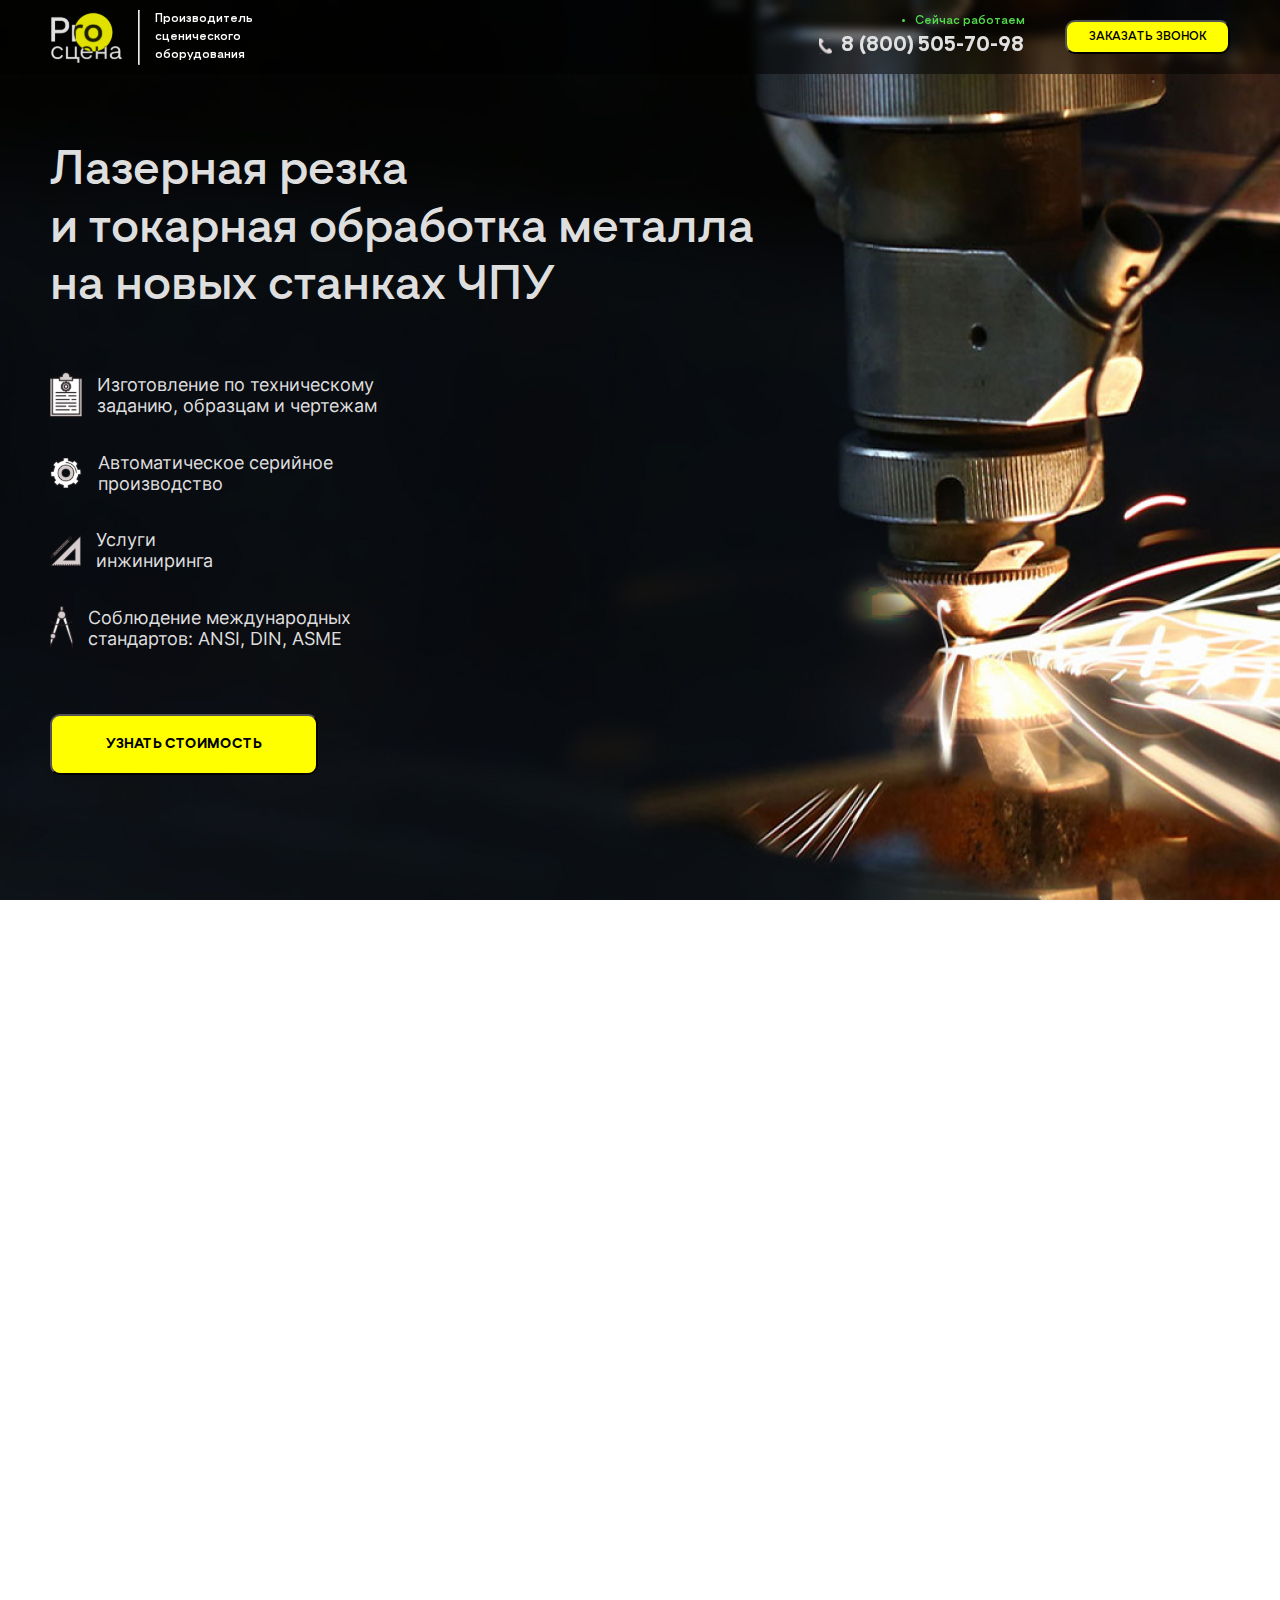
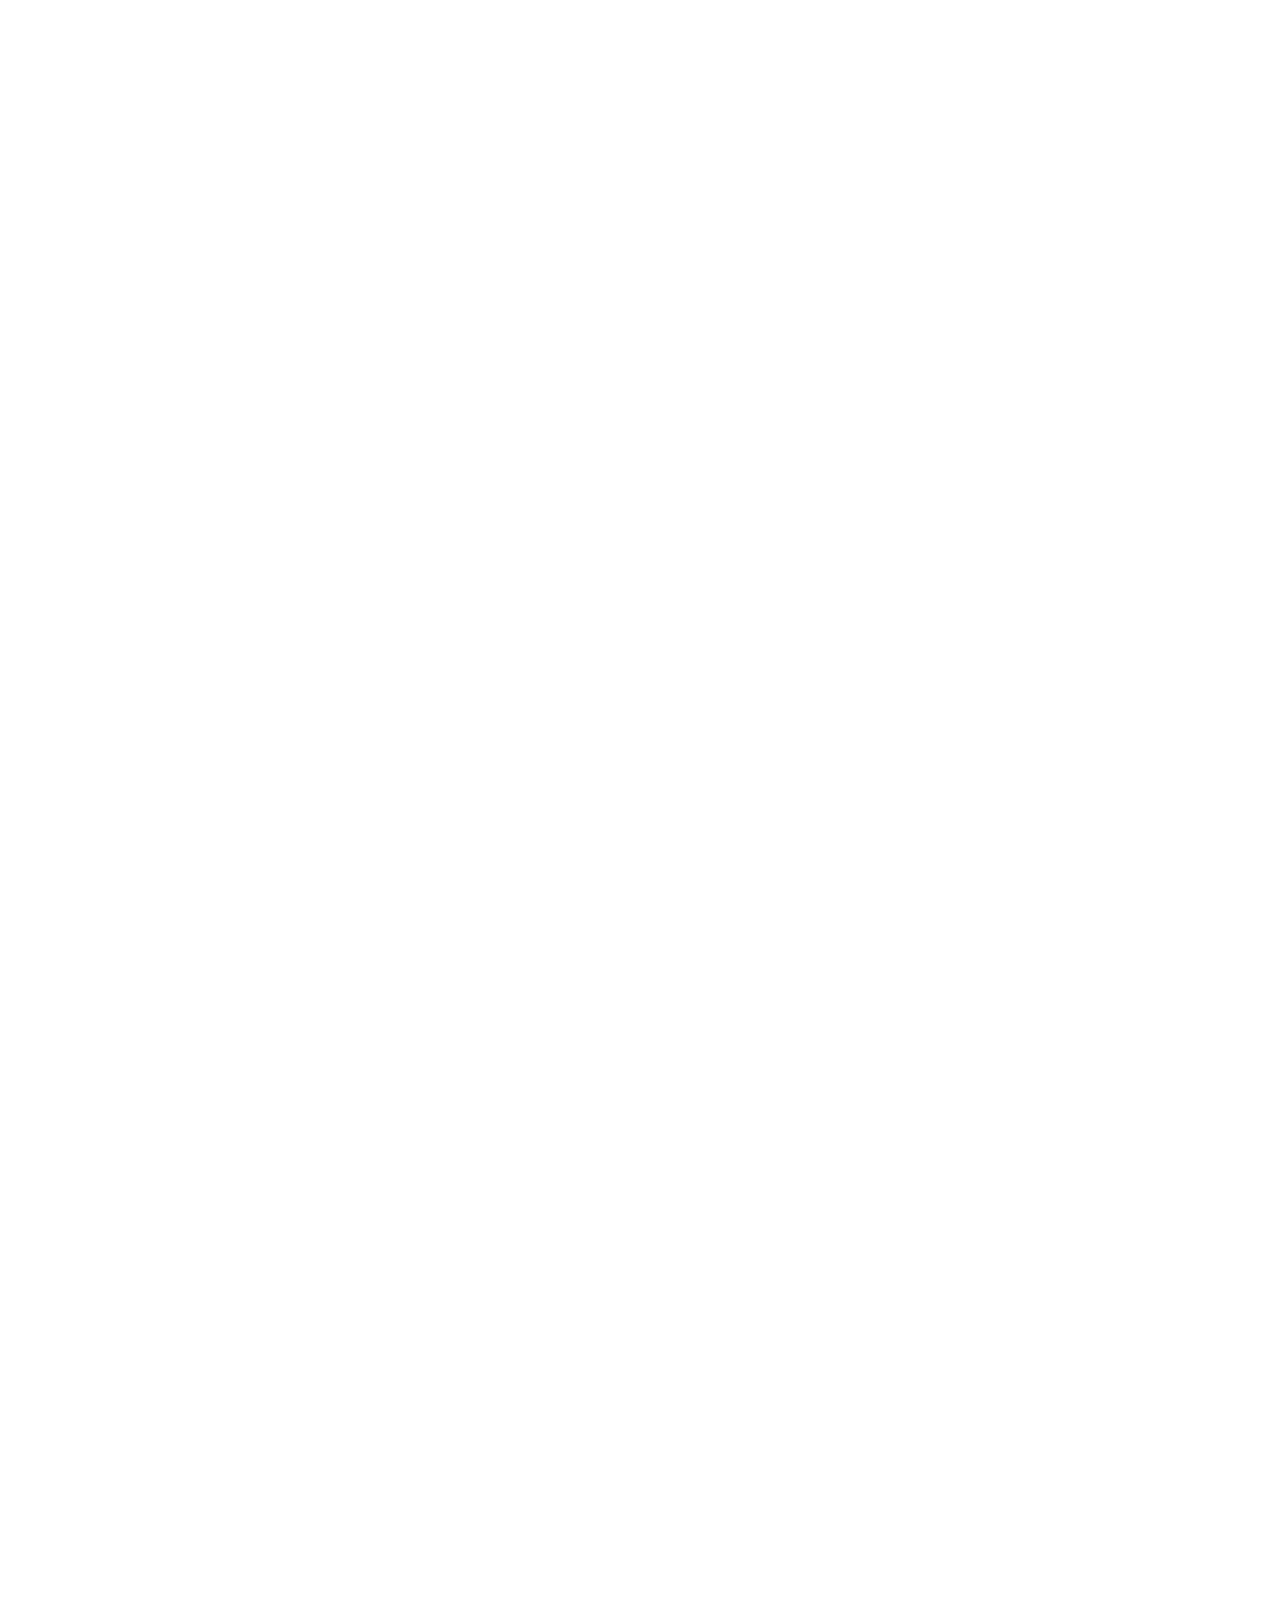
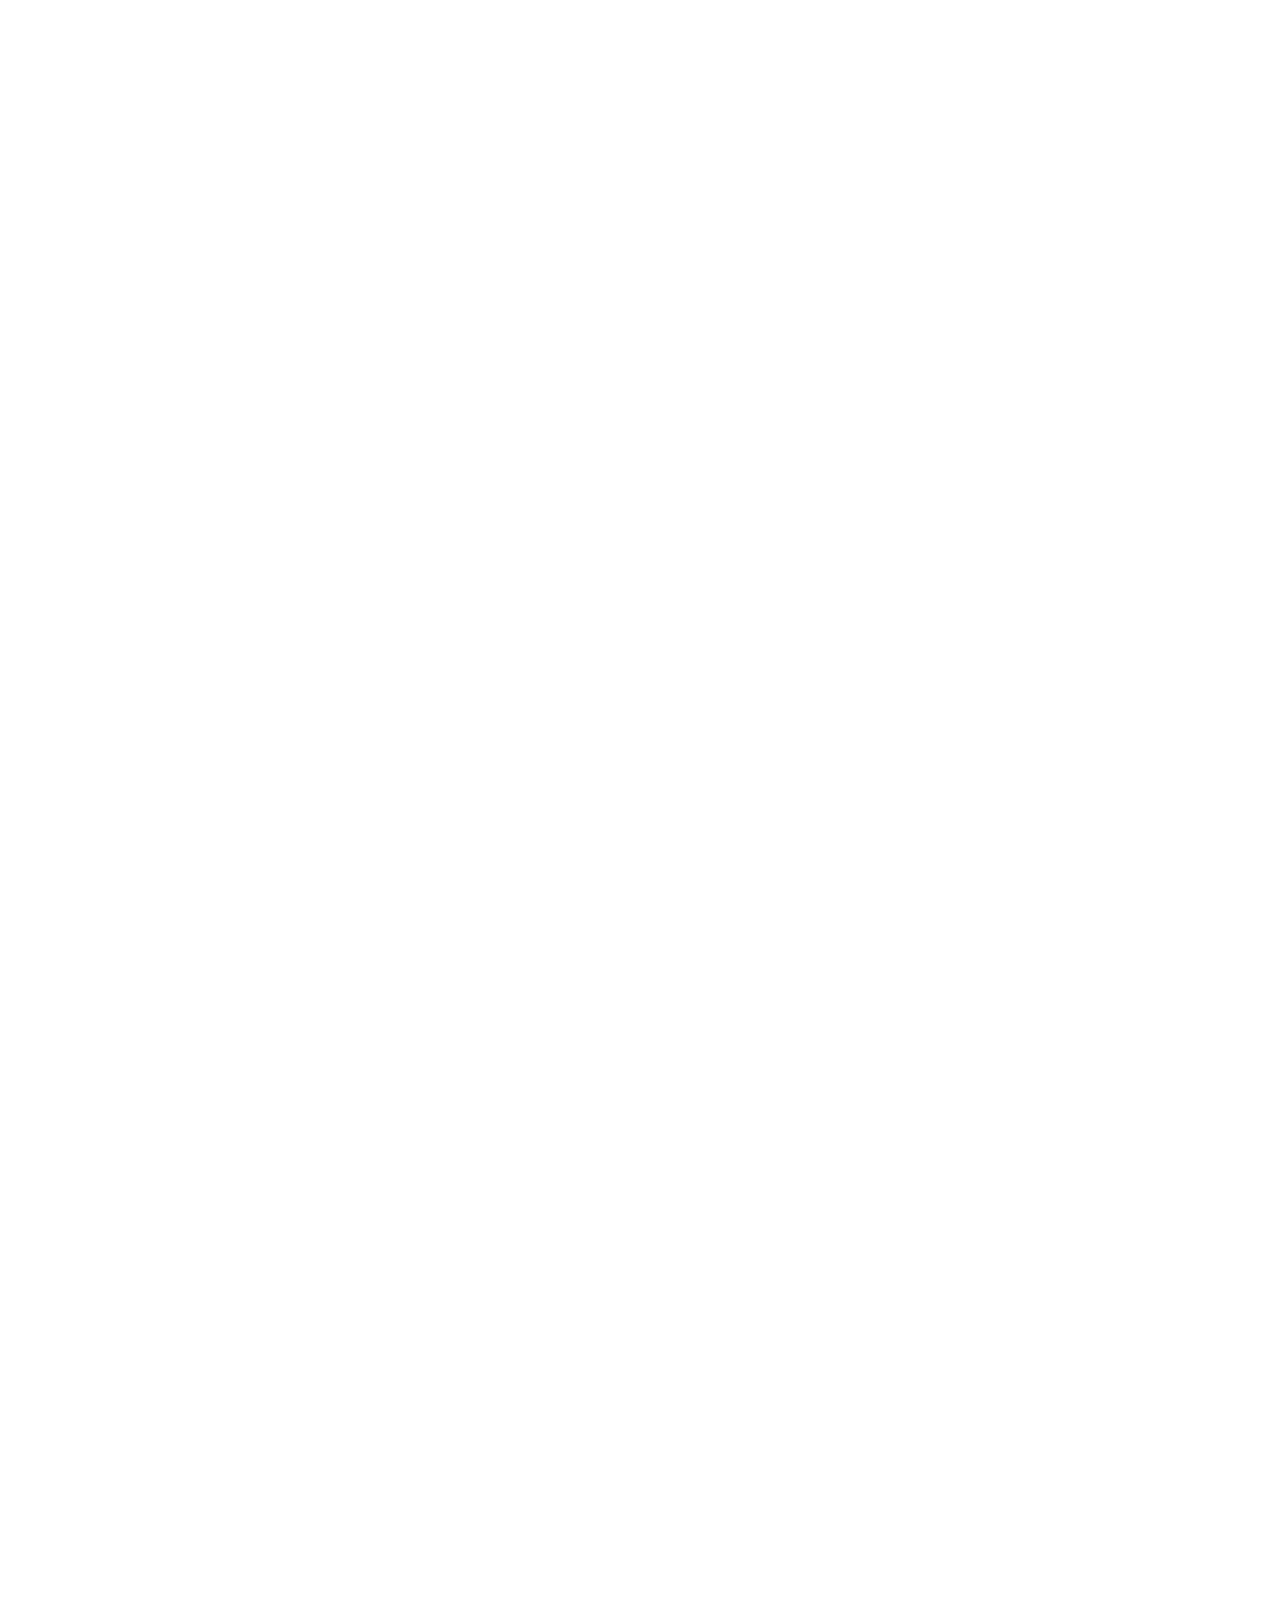
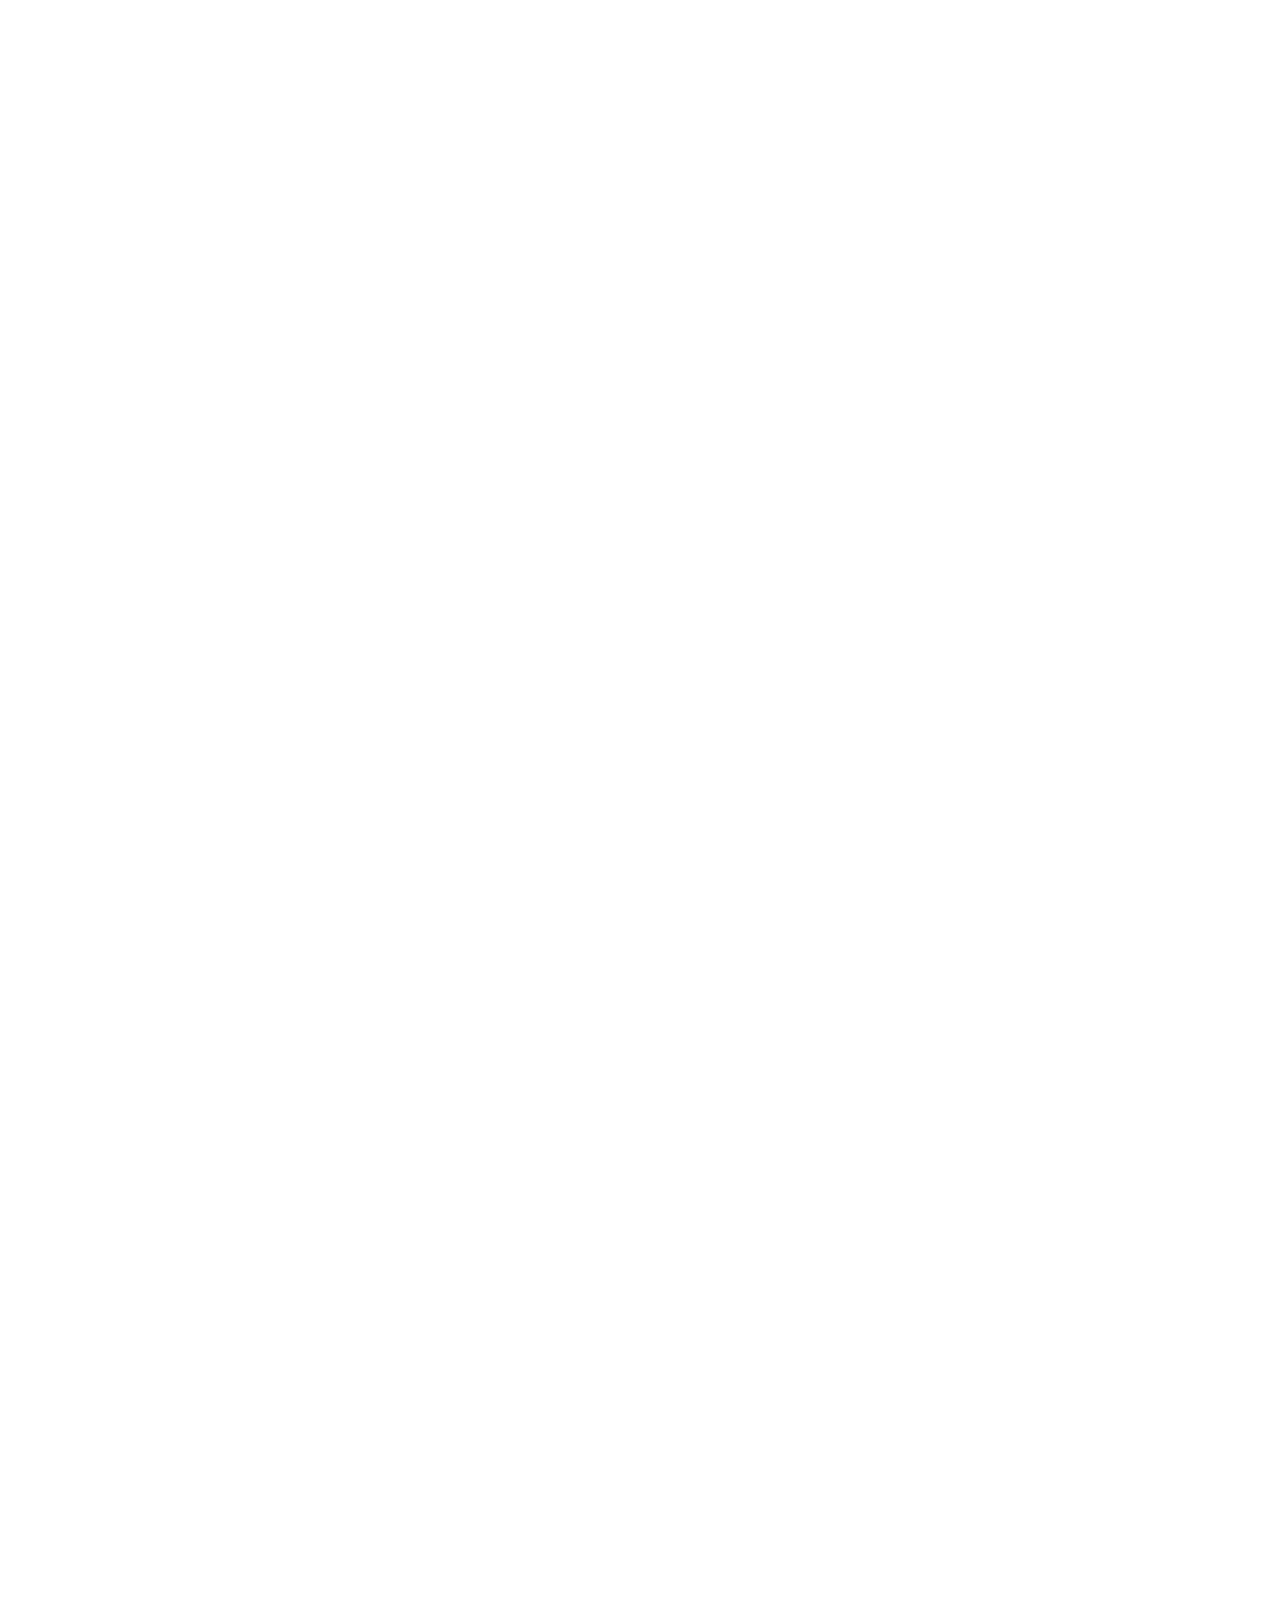
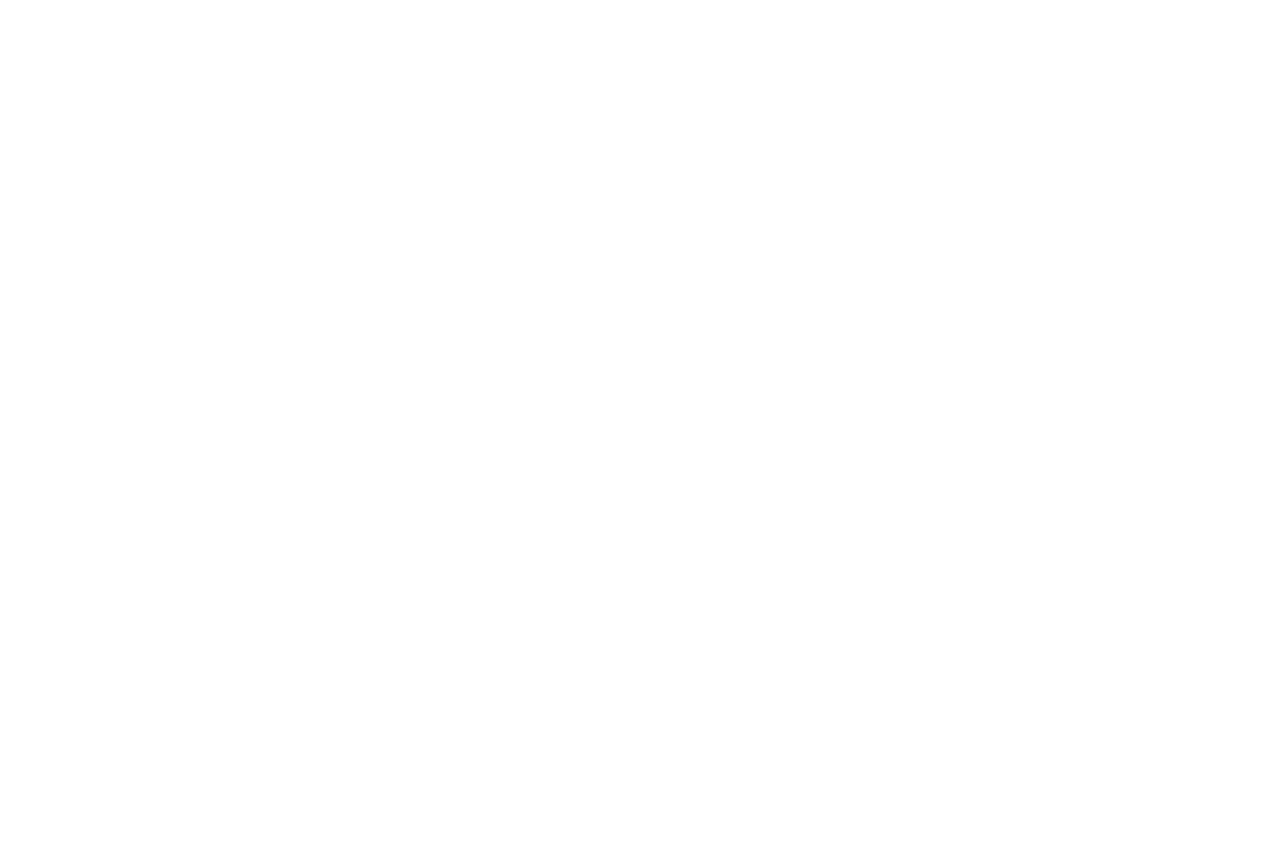
<file: html/index.html>
<!DOCTYPE html>
<html lang="en">

<head>
    <meta charset="UTF-8">
    <meta name="viewport" content="width=device-width, initial-scale=1.0">
    <title>Лазерная резка и токарная обработка по металлу</title>
    <link rel="stylesheet" href="../css/style.css">
    <script src="../lib/swiper-bundle.min.js"></script>
    <script src="../js/slider.js" defer></script>
    <link rel="stylesheet" href="../lib/swiper-bundle.min.css">
    </script>
</head>

<body>
    <header>
        <div class="container">
            <div class="left">
                <img src="../img/logo.svg" alt="">
                <hr class="logo">
                <p>Производитель <br> сценического <br> оборудования</p>
            </div>

            <div class="right">
                <div class="contact">

                    <ul>
                        <li>Сейчас работаем</li>
                    </ul>
                    <div class="icon-phone">
                        <img src="../img/call 1.svg" alt="">
                        <p>
                            8 (800) 505-70-98
                        </p>
                    </div>

                </div>

                <button class="zvonok js-callback-btn ">Заказать звонок</button>
            </div>
        </div>
    </header>

    <main id="main">
        <div class="container">
            <h1>Лазерная резка <br> и токарная обработка металла <br> на новых станках ЧПУ</h1>
            <div class="advantages">

                <div class="item">
                    <div class="icon-obrazec"></div>
                    <p>Изготовление по техническому заданию, образцам и чертежам</p>
                </div>

                <div class="item">
                    <div class="icon-auto"></div>
                    <p>Автоматическое серийное производство</p>
                </div>

                <div class="item">
                    <div class="icon-usl"></div>
                    <p>Услуги <br> инжиниринга</p>
                </div>
                <div class="item">
                    <div class="icon-standard"></div>
                    <p>Соблюдение международных стандартов: ANSI, DIN, ASME</p>
                </div>

            </div>
            <button class="cost">Узнать стоимость</button>

        </div>


    </main>


    <div class="sections">
        <section id="about">
            <h2>Выполним работу любой сложности</h2>
            <div class="container">
                <div class="text cell">
                    <p>Мы производим металлоконструкции с 2013 года.</p>
                    <p>В 2022 году запустили 2 новых станка:</p>
                    <ol>
                        <li>станок лазерной резки от компании JQ Laser;</li>
                        <li>токарный станок от DRC Machinery.</li>
                    </ol>

                    <p>В связи с этим открыто еще одно направление производства — металлообработка.</p>
                    <p>Но это не все!</p>
                    <p>При необходимости, мы покрасим ваши изделия в любой цвет по каталогу RAL в камере порошковой
                        покраски. Таким образом,
                        вы получите полностью готовое изделие.</p>
                </div>
                <div class="proizv cell">
                    <img src="../img/img-1.jpg" alt="">
                    <h4>Производство компании «ПРО-Сцена» в г. Бор (Нижегородская обл.)</h4>
                </div>
                <div class="JQ cell">
                    <img src="../img/Станок лазерной резки.jpg" alt="">
                    <h4>Станок лазерной резки от компании JQ Laser</h4>
                    <p>JQ Laser одна из первых в стране вывела на рынок лазерный станок для трехмерной обработки и
                        станок для лазерной резки с
                        автоматической подачей. JQ Laser отлично зарекомендовал себя в производственном секторе начиная
                        со своего основания в
                        далеком 2006 году, что подтверждено множественными сертификатами качества.</p>
                </div>
                <div class="DRC cell">
                    <img src="../img/Токарный станок.jpg" alt="">
                    <h4>Токарный станок от DRC Machinery</h4>
                    <p>DRC Machinery существует на рынке более 20 лет и пользуется успехом в более чем 80 стран мира, от
                        США до Австралии. DRC
                        Machinery прошла сертификацию системы управления качеством IS09001 и получила более 10
                        национальных патентов. Данные
                        ЧПУ соответствует всем строгим стандартами CE.</p>
                </div>

            </div>

        </section>

        <!-- <div class="perehod">
            <hr class="left">
            <hr class="right">
        </div> -->

        <section id="lazer-tokar">


            <h2>Лазерная резка и токарная обработка металла</h2>
            <div class="container">
                <div class="lazer">
                    <h4>Лазерная резка металла</h4>
                    <img src="../img/Фото лазерной обработки.png" alt="">
                    <p>Работаем со следующей толщиной листа:</p>
                    <ul>
                        <li>алюминий 10мм (до 16 мм*)</li>
                        <li>медь, латунь титан 5мм (до 10 мм*)</li>
                        <li>сталь чёрная низколегированная,</li>
                        <li>углеродистая 16мм (до 24 мм*)</li>
                        <li>нержавеющая сталь 14мм (до 20 мм*)</li>
                        <li>сталь оцинкованная 5мм (до 8 мм*)</li>
                    </ul>

                    <p>* при превышении значений толщины металла, указанной до скобки — обязательна резка пробных
                        образцов, отработка режимов и технологии для демонстрации образцов, а также проверки качества
                        изделий.</p>
                    <button class="podrob1">Узнать подробнее</button>

                </div>
                <div class="tokar">
                    <h4>Токарная обработка металла</h4>
                    <img src="../img/Mask group.png" alt="">
                    <p>Выполняем следующие виды работ:</p>
                    <ul>
                        <li>нарезание резьбы на внешей и внутренней поверхностях детали;</li>
                        <li>торцевание;</li>
                        <li>обработку внешних и внутренних поверхностей (конических, циллиндрических и фасонных);</li>
                        <li>зенкерование;</li>
                        <li>отрезание заготовки;</li>
                        <li>накатывание рифлений;</li>
                        <li>вытачивание канавок и пазов;</li>
                        <li>снятие фасок;</li>
                        <li>сверление;</li>
                        <li>точение.</li>

                    </ul>
                    <button class="podrob2">Узнать подробнее</button>

                </div>

            </div>



        </section>
        <section id="prdetails">
            <h2>Производство деталей</h2>
            <div class="container">
                <div class="details">
                    <img src="../img/Details/Детали - оси.png" alt="">
                    <img src="../img/Details/Детали - втулки.png" alt="">
                    <img src="../img/Details/Детали - ролики.png" alt="">
                    <img src="../img/Details/Детали - корпуса.png" alt="">
                    <img src="../img/Details/Детали - ступицы.png" alt="">
                    <img src="../img/Details/Детали - фланцы.png" alt="">
                    <img src="../img/Details/Детали - винты.png" alt="">
                    <img src="../img/Details/Детали - штуцеры.png" alt="">
                    <img src="../img/Details/Детали - валы.png" alt="">
                    <img src="../img/Details/Детали - нипели.png" alt="">
                </div>

                <div class="down">
                    <p>И другие детали по чертежам или образцам</p>
                    <img src="../img/Подчеркивание.png" alt="">
                </div>
            </div>



        </section>


        <section id="dovertes">
            <h2>Доверьтесь надёжной компании</h2>
            <div class="container">
                <div class="swiper">
                    <div class="swiper-wrapper">
                        <div class="swiper-slide">
                            <div class="review">
                                <img src="../img/pismo.jpg" alt="">
                            </div>
                        </div>
                        <div class="swiper-slide">
                            <div class="review">
                                <img src="../img/hajime.jpg" alt="">
                            </div>
                        </div>
                        <div class="swiper-slide">
                            <div class="review">
                                <p>Lorem ipsum dolor sit amet consectetur adipisicing elit. Repellat quibusdam nam eaque
                                    atque ea nemo assumenda ipsam repudiandae iusto illo tempora a officia maiores quod
                                    voluptates, incidunt obcaecati, aperiam voluptatibus!</p>
                            </div>
                        </div>
                        <div class="swiper-slide">
                            <div class="review">
                                <p>Lorem ipsum dolor sit amet consectetur adipisicing elit. Velit, deserunt! Amet
                                    eveniet eligendi minus officiis id, molestiae architecto! Fugiat nemo dignissimos
                                    quia ad tenetur aliquid facilis ab reiciendis est minus?</p>
                            </div>
                        </div>
                        <div class="swiper-slide">
                            <div class="review">
                                <p>Lorem ipsum dolor, sit amet consectetur adipisicing elit. Quod aliquam assumenda
                                    neque est excepturi perferendis voluptatum sunt reprehenderit! Dignissimos excepturi
                                    delectus nihil aperiam molestiae, nobis temporibus nulla at sint accusantium.</p>
                            </div>
                        </div>
                    </div>
                    <div class="swiper-pagination"></div>
                    <div class="swiper-button-prev"></div>
                    <div class="swiper-button-next"></div>
                </div>

                <div class="text">
                    <div class="icon-aproved">
                        <p>Вашу задачу выполнит компания с более чем 9 летним опытом работы в металлоконструкциях.</p>
                    </div>
                    <div class="icon-aproved">
                        <p>Мы выполняем заказы по всей России и СНГ,имеем множество благодарственных писем.</p>
                    </div>
                    <div class="icon-aproved">
                        <p>С нами работают как крупные государственные заказчики, так и частные лица.</p>
                    </div>
                    <div class="icon-aproved">
                        Современное оборудование и накопленный опыт позволяет автоматизировать процессы и ускорить
                        выполнение заказов.
                    </div>
                    <button class="zayvka">Оставить заявку</button>
                </div>


            </div>
        </section>



        <section id="variants">
            <h2>3 способа сделать заказ</h2>
            <div class="container">


                <div class="options-container">
                    <div class="chertezh">
                        <img src="../img/Folder_in_grey_surface_mockup 1.svg" alt="">
                        <h4>Изготовление по чертежам</h4>
                        <img src="../img/Подчеркивание min.png" alt="">
                        <p>Предоставьте чертежи изделия <br> с необходимыми размерами, <br> допусками и посадками.</p>
                        <p>Выделите на чертеже особо важные детали: посадки под подшипники,жесткие посадки или
                            соблюдение формы изделия по
                            окружностям,фаскам, скруглениями конусности.</p>
                    </div>
                    <div class="obrazec">
                        <img src="../img/DURATRUSS DT 3040-BPM-BW 1.svg" alt="">
                        <h4>Изготовление по образцу</h4>
                        <img src="../img/Подчеркивание min.png" alt="">
                        <p>Передайте образец <br> изделия без износа <br> и повреждений.</p>
                        <p>Приложите краткое описание с указанными допусками по точности. Выделите особо важные размеры
                            или соблюдение формы
                            изделия по окружностям, фаскам, скруглениям и конусности.</p>
                    </div>
                    <div class="uslugi">
                        <img src="../img/6023326 1.svg" alt="">
                        <h4>Услуги инжиниринга</h4>
                        <img src="../img/Подчеркивание min.png" alt="">
                        <p>Проконсультируйтесь с нашим инженером или закажите <br> разработку «под ключ».</p>
                        <p>Если затрудняетесь с выбором материала, допусками, посадками и другими важными деталями,
                            которые необходимо учесть в
                            производстве — закажите консультацию с нашим инженером.</p>


                    </div>



                </div>

                <h2>Примеры наших работ</h2>
                <div class="examples-container">
                    <img src="../img/kartinka1.jpg" alt="">
                    <img src="../img/kartinka2.jpg" alt="">
                    <img src="../img/kartinka3.jpg" alt="">
                    <img src="../img/kartinka4.jpg" alt="">
                    <img src="../img/png1.png" alt="">
                    <img src="../img/png2.png" alt="">
                    <img src="../img/png3.png" alt="">
                    <img src="../img/png4.png" alt="">
                </div>    


            </div>

    </div>
    </section>


    <section id="contacts">
    <h2>Оставьте заявку или приезжайте <br> в гости на производство!</h2>
        <div class="container">
            <div class="map">
                <iframe src="https://yandex.ru/map-widget/v1/?ll=44.058787%2C56.374135&mode=search&ol=geo&ouri=ymapsbm1%3A%2F%2Fgeo%3Fdata%3DCgo0MjQ4MzQ4MjI5EmPQoNC-0YHRgdC40Y8sINCd0LjQttC10LPQvtGA0L7QtNGB0LrQsNGPINC-0LHQu9Cw0YHRgtGMLCDQkdC-0YAsINGD0LvQuNGG0LAg0JrQvtC70YzRhtC-0LLQsCwgMjDQujIiCg1fOTBCFQ5_YUI%2C&z=16.65" 
                width="663" height="533" frameborder="1" allowfullscreen="true" style="position:relative;"></iframe>
            </div>
            <div class="forma">
                <h4>Приглашаем в гости на производство</h4>
                <p>Приезжайте на наше производство и лично убедитесь в его масштабах, новизне оборудования и профессионализме сотрудников</p>
                <input class="form-line" type="text" placeholder="Введите ваше имя">
                <input class="form-line" type="text" placeholder="Введите ваш телефон">
                <input class="form-line" type="text" placeholder="Введите ваш e-mail">
                <button class="posetite">Посетить производство</button>
                <label class="agree-checkbox">
                    <input type="checkbox" name="agreement" required>
                    <span class="checkmark">Я согласен с обработкой персональных данных</span>
        
                </label>
            </div>
        </div>
    </section>
    </div>

    <footer>
        <div class="container">
            <div class="left">
                <img src="../img/logo.svg" alt="">
                <hr class="logo">
                <p>Производитель <br> сценического <br> оборудования</p>
            </div>
        
            <div class="right">
                <div class="contact">
        
                    <ul>
                        <li>Сейчас работаем</li>
                    </ul>
                    <div class="icon-phone">
                        <img src="../img/call 1.svg" alt="">
                        <p>
                            8 (800) 505-70-98
                        </p>
                    </div>
        
                </div>
        
                <button class="zvonok js-callback-btn ">Заказать звонок</button>
            </div>
        </div>
    </footer>

    <div class="modal-overlay" id="callback-modal">
        <div class="modal-content">
            <button class="close-modal">&times;</button>
            <form class="callback-form">
                <h2>По какому номеру можем вам позвонить?</h2>
                <p>В течение 15 минут вам позвонит администратор для уточнения деталей вашего проекта и ответит на любые вопросы</p>
                <input type="text" placeholder="Введите ваше имя" required>
                <input type="tel" placeholder="Введите ваш телефон" required>
                <input type="mail" placeholder="Введите ваш e-mail" required>
                <button type="submit">Оставить заявку</button>
            </form>
            <label class="agree-checkbox2">
                <input type="checkbox" name="agreement" required>
                <span class="checkmark">Я принимаю условия передачи информации</span>
            
            </label>
        </div>
    </div>
    <script>
        document.addEventListener('DOMContentLoaded', function () {

            const modal = document.getElementById('callback-modal');
            const openBtns = document.querySelectorAll('.js-callback-btn'); 
            const closeBtn = document.querySelector('.close-modal');
            const form = document.querySelector('.callback-form');


            openBtns.forEach(btn => {
                btn.addEventListener('click', function () {
                    modal.style.display = 'flex';
                    document.body.style.overflow = 'hidden';
                });
            });


            closeBtn.addEventListener('click', function () {
                modal.style.display = 'none';
                document.body.style.overflow = 'auto';
            });


            modal.addEventListener('click', function (e) {
                if (e.target === modal) {
                    modal.style.display = 'none';
                    document.body.style.overflow = 'auto';
                }
            });


            form.addEventListener('submit', function (e) {
                e.preventDefault();
                alert('Форма отправлена! Мы вам перезвоним.');
                modal.style.display = 'none';
                document.body.style.overflow = 'auto';
                form.reset();
            });
        });
    </script>
</body>

</html>
</file>
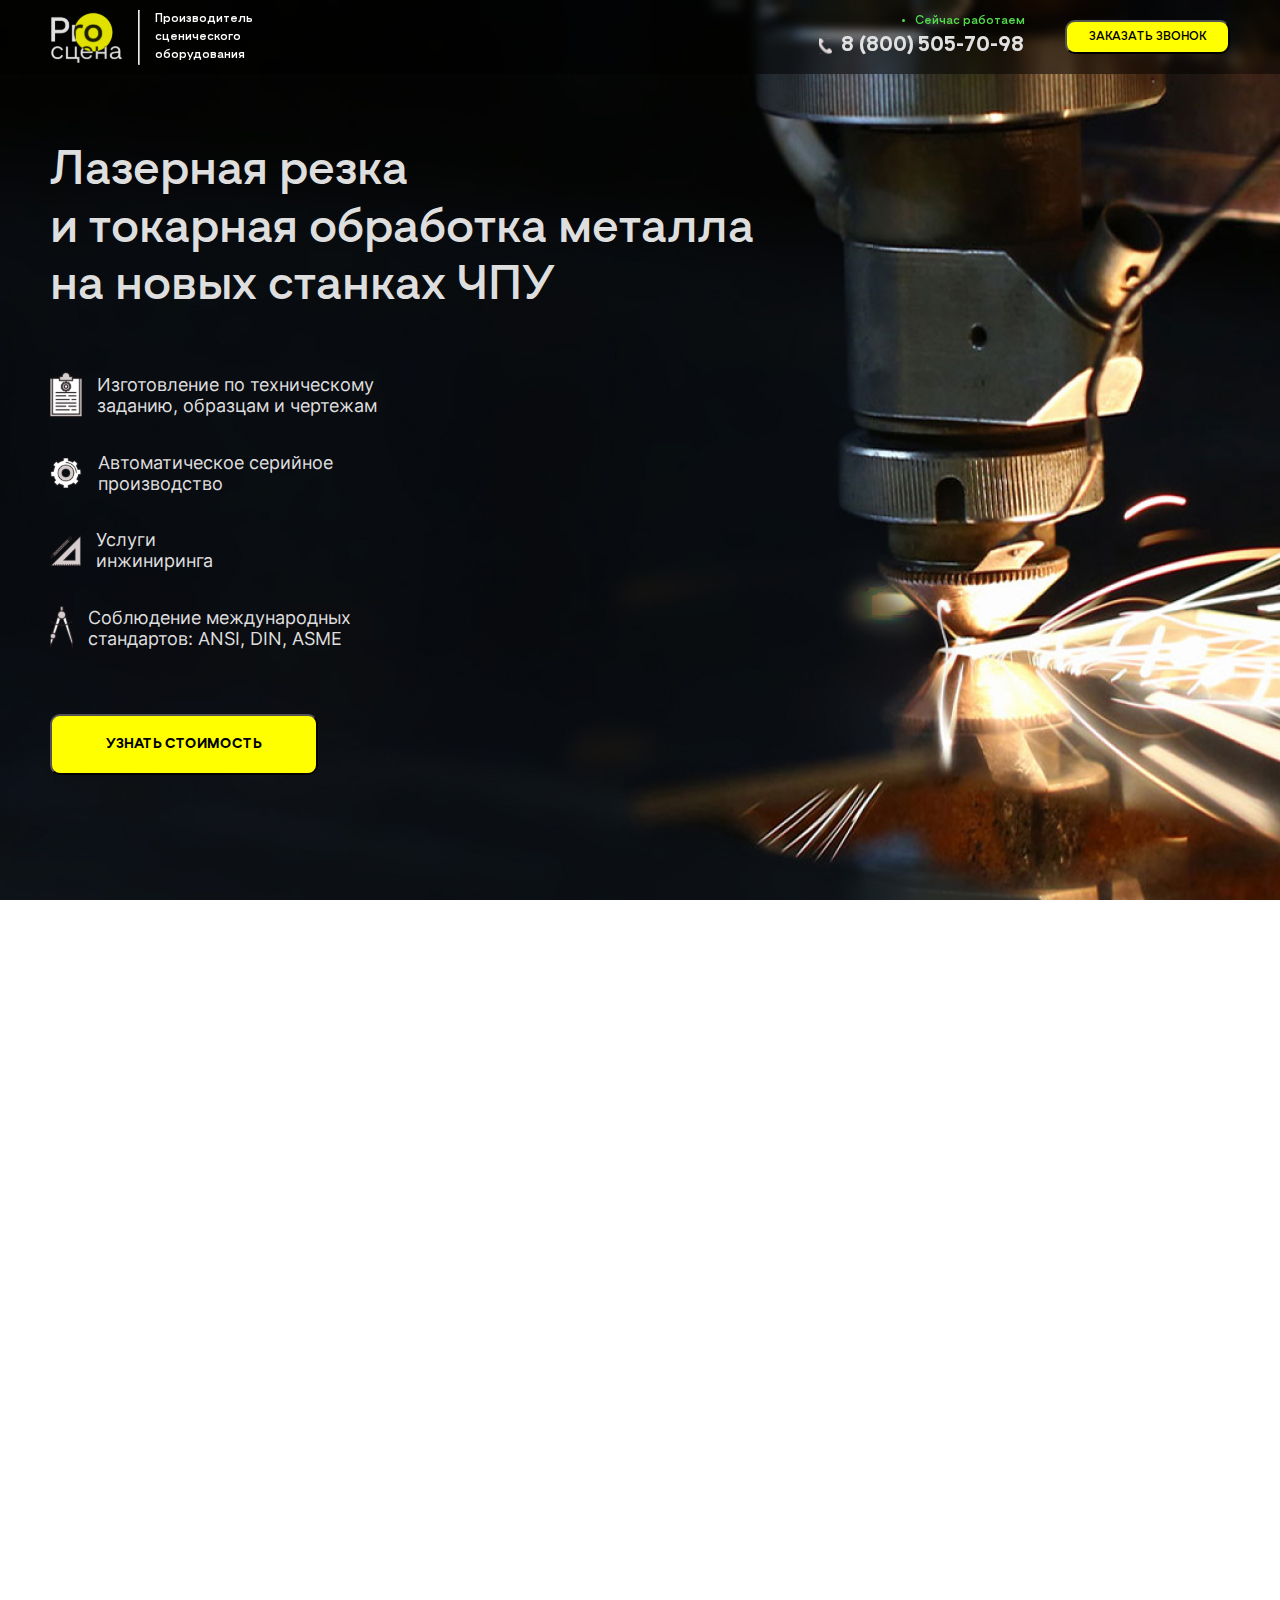
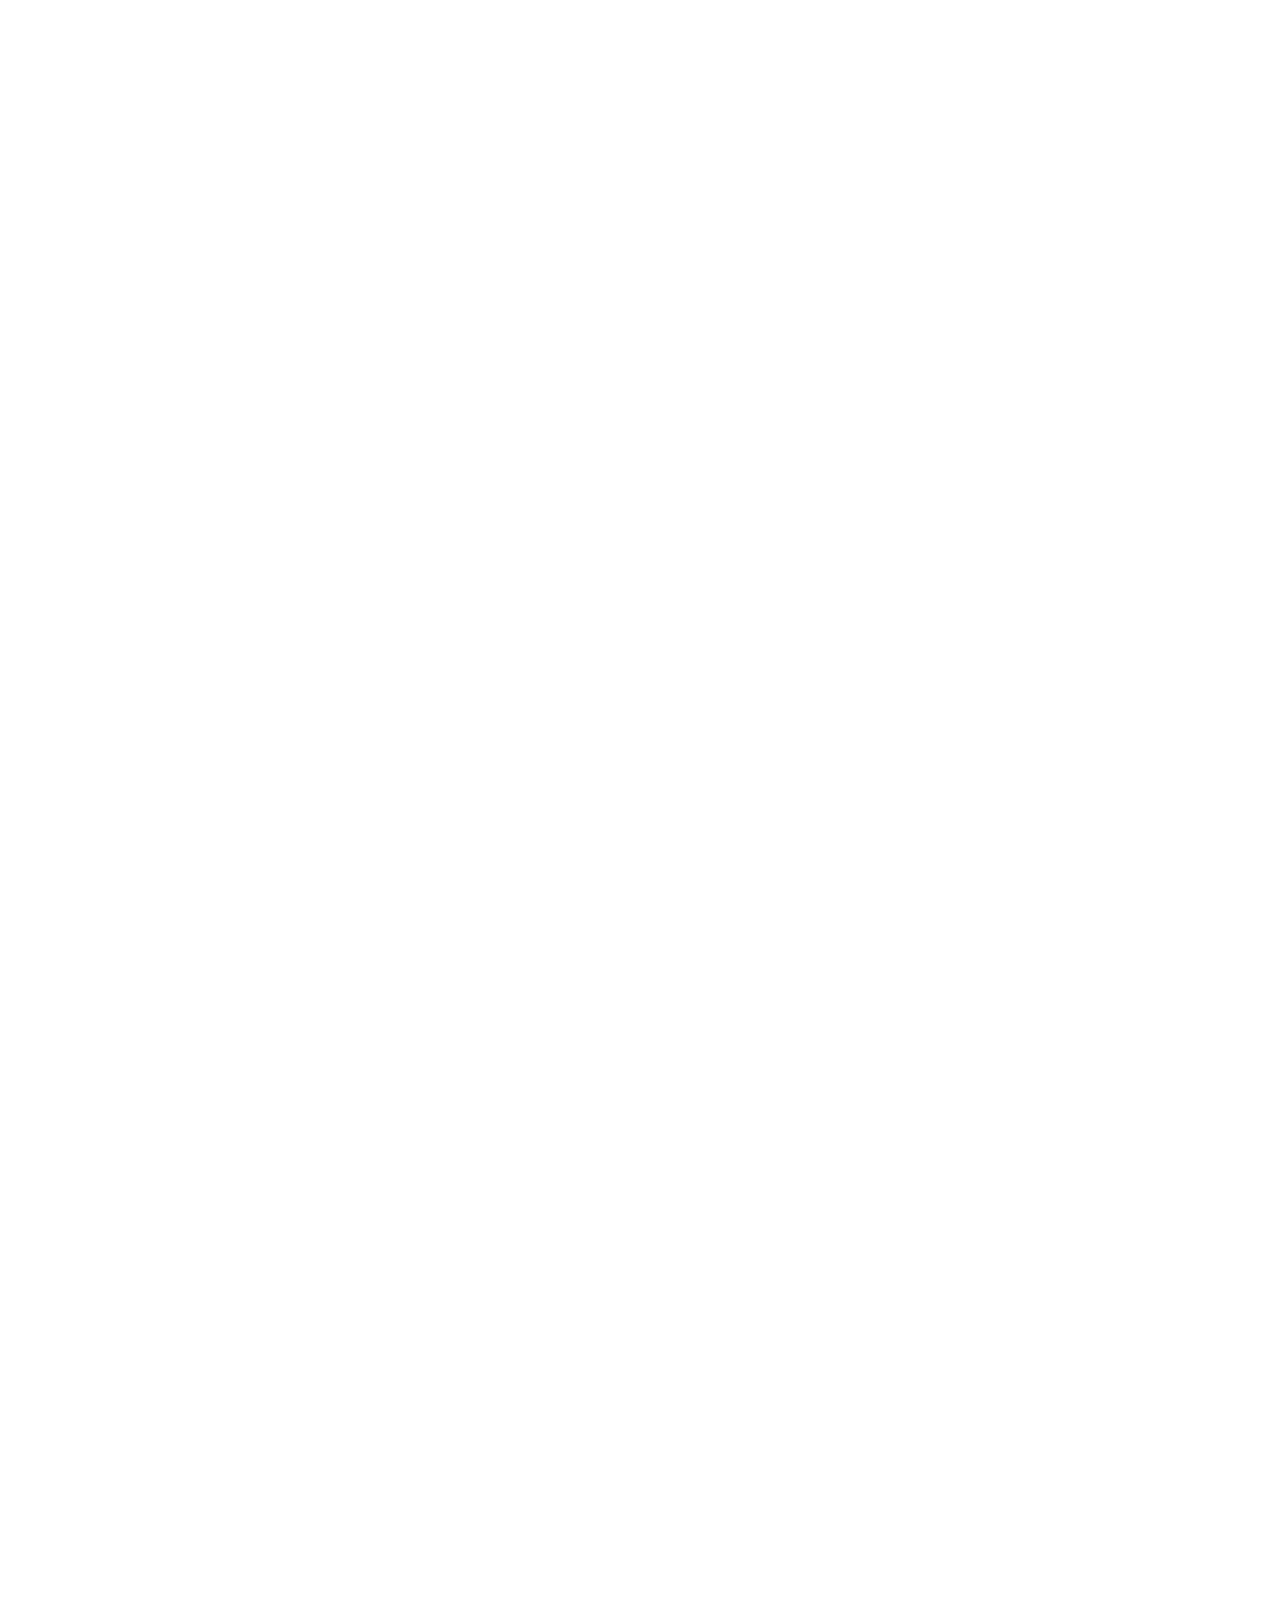
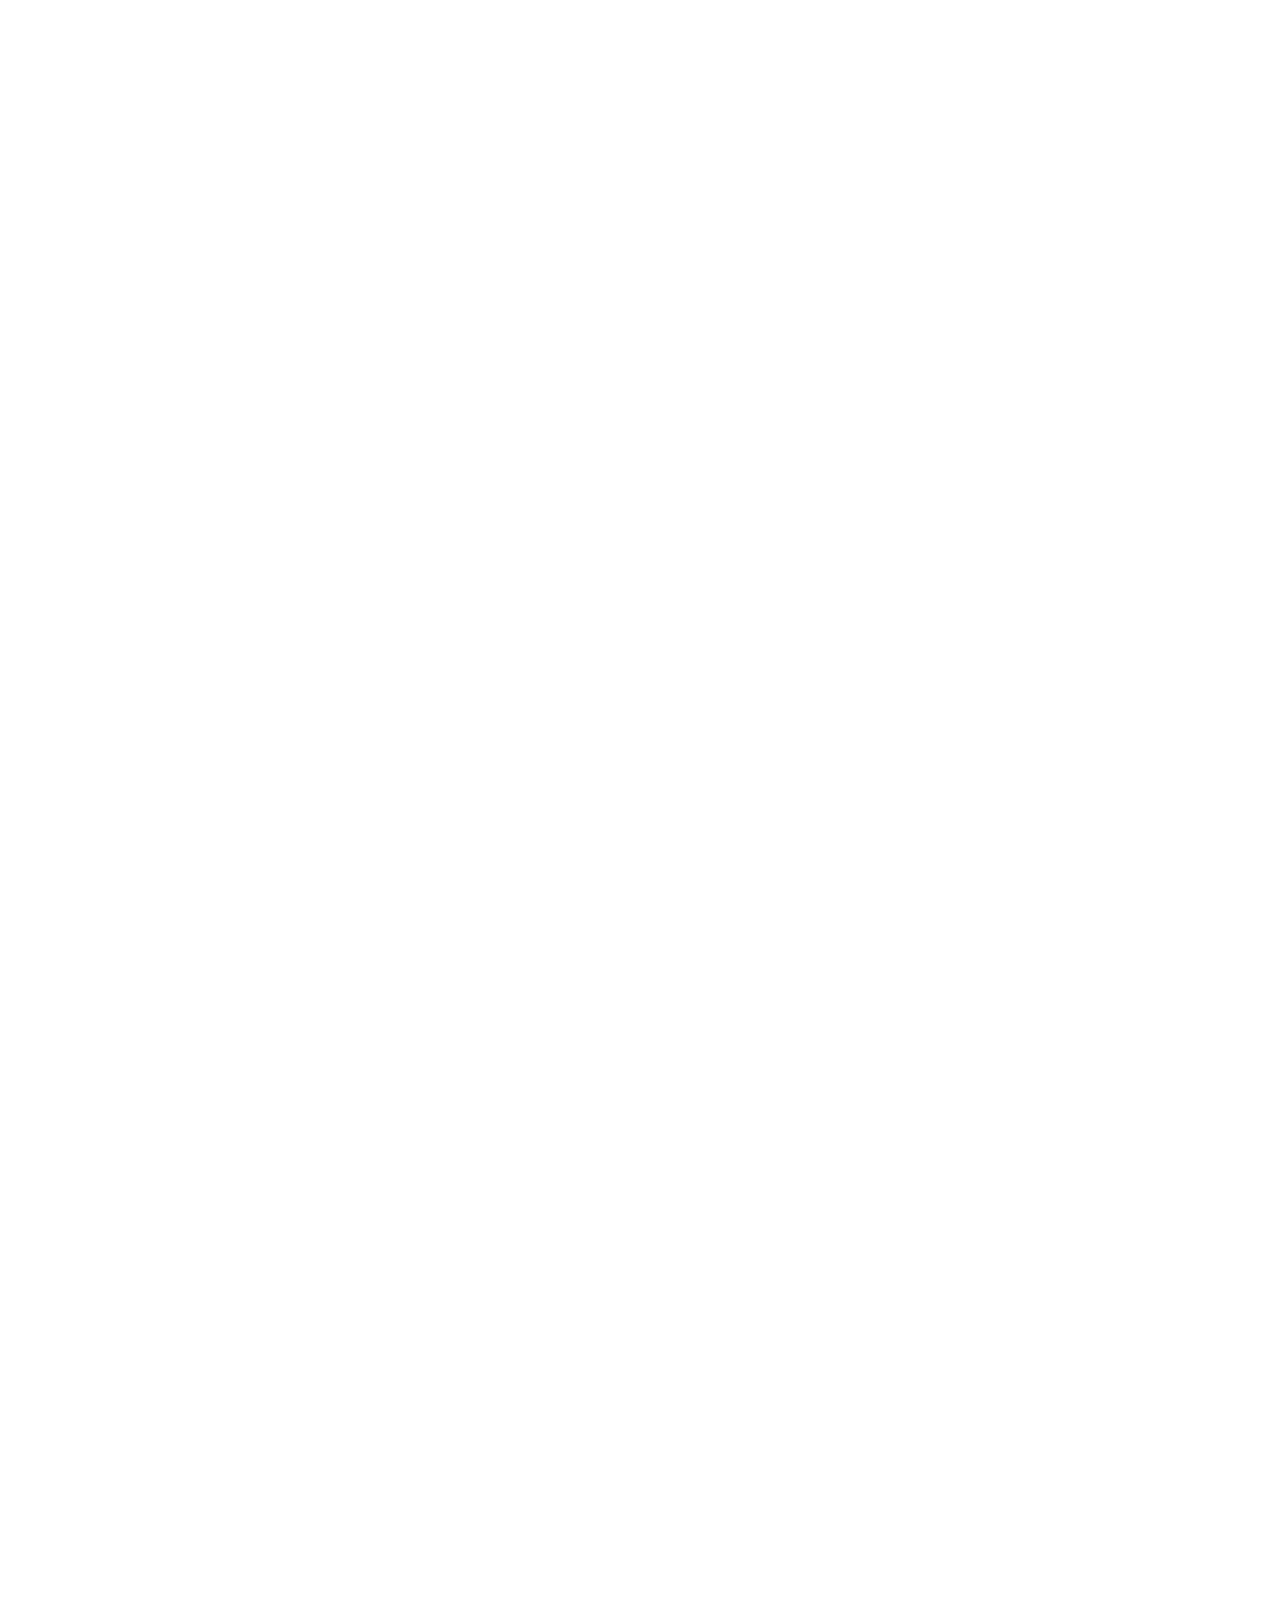
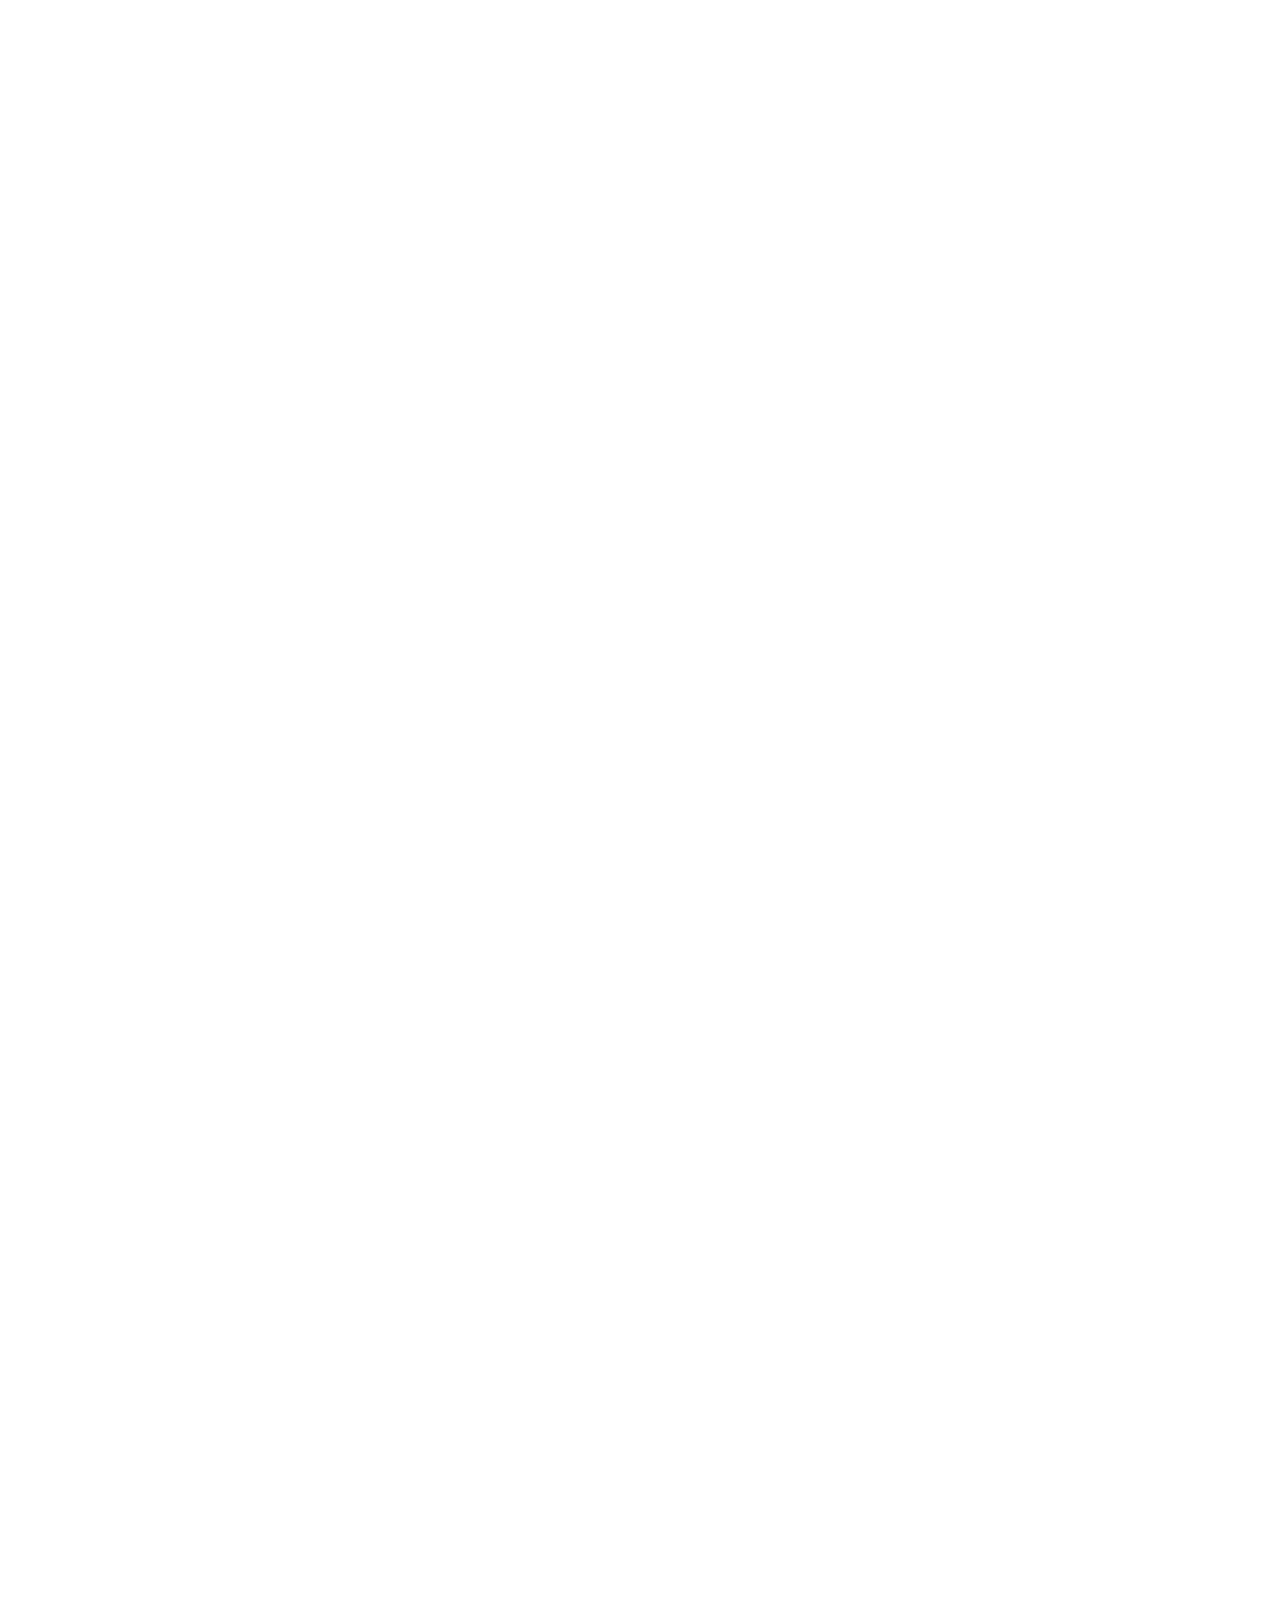
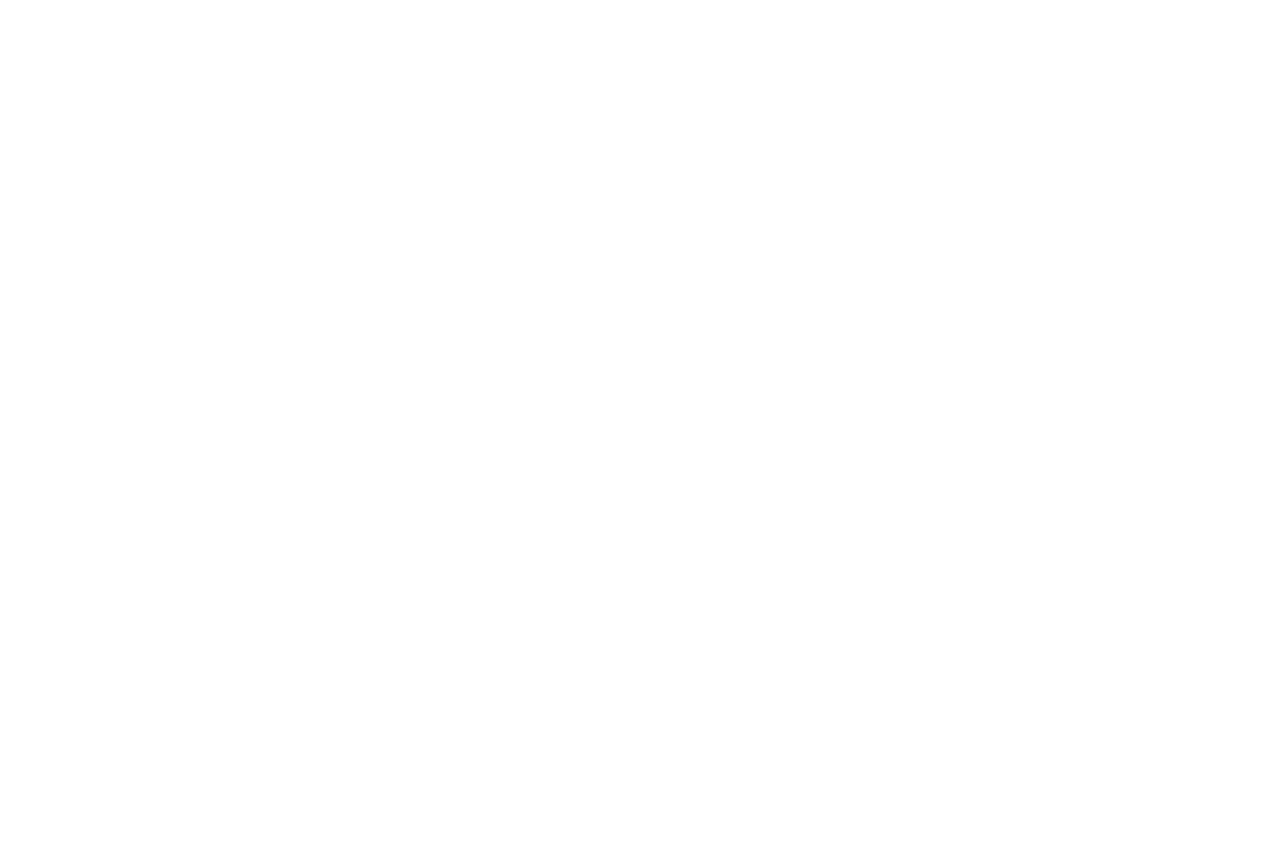
<file: indexz.html>
<!DOCTYPE html>
<html lang="en">

<head>
    <meta charset="UTF-8">
    <meta name="viewport" content="width=device-width, initial-scale=1.0">
    <title>Лазерная резка и токарная обработка по металлу</title>
    <link rel="stylesheet" href="./css/style.css">
    <script src="./lib/swiper-bundle.min.js"></script>
    <script src="./js/slider.js" defer></script>
    <link rel="stylesheet" href="./lib/swiper-bundle.min.css">
    </script>
</head>

<body>
    <header>
        <div class="container">
            <div class="left">
                <img src="./img/logo.svg" alt="">
                <hr class="logo">
                <p>Производитель <br> сценического <br> оборудования</p>
            </div>

            <div class="right">
                <div class="contact">

                    <ul>
                        <li>Сейчас работаем</li>
                    </ul>
                    <div class="icon-phone">
                        <img src="./img/call 1.svg" alt="">
                        <p>
                            8 (800) 505-70-98
                        </p>
                    </div>

                </div>

                <button class="zvonok js-callback-btn ">Заказать звонок</button>
            </div>
        </div>
    </header>

    <main id="main">
        <div class="container">
            <h1>Лазерная резка <br> и токарная обработка металла <br> на новых станках ЧПУ</h1>
            <div class="advantages">

                <div class="item">
                    <div class="icon-obrazec"></div>
                    <p>Изготовление по техническому заданию, образцам и чертежам</p>
                </div>

                <div class="item">
                    <div class="icon-auto"></div>
                    <p>Автоматическое серийное производство</p>
                </div>

                <div class="item">
                    <div class="icon-usl"></div>
                    <p>Услуги <br> инжиниринга</p>
                </div>
                <div class="item">
                    <div class="icon-standard"></div>
                    <p>Соблюдение международных стандартов: ANSI, DIN, ASME</p>
                </div>

            </div>
            <button class="cost">Узнать стоимость</button>

        </div>


    </main>


    <div class="sections">
        <section id="about">
            <h2>Выполним работу любой сложности</h2>
            <div class="container">
                <div class="text cell">
                    <p>Мы производим металлоконструкции с 2013 года.</p>
                    <p>В 2022 году запустили 2 новых станка:</p>
                    <ol>
                        <li>станок лазерной резки от компании JQ Laser;</li>
                        <li>токарный станок от DRC Machinery.</li>
                    </ol>

                    <p>В связи с этим открыто еще одно направление производства — металлообработка.</p>
                    <p>Но это не все!</p>
                    <p>При необходимости, мы покрасим ваши изделия в любой цвет по каталогу RAL в камере порошковой
                        покраски. Таким образом,
                        вы получите полностью готовое изделие.</p>
                </div>
                <div class="proizv cell">
                    <img src="./img/img-1.jpg" alt="">
                    <h4>Производство компании «ПРО-Сцена» в г. Бор (Нижегородская обл.)</h4>
                </div>
                <div class="JQ cell">
                    <img src="./img/Станок лазерной резки.jpg" alt="">
                    <h4>Станок лазерной резки от компании JQ Laser</h4>
                    <p>JQ Laser одна из первых в стране вывела на рынок лазерный станок для трехмерной обработки и
                        станок для лазерной резки с
                        автоматической подачей. JQ Laser отлично зарекомендовал себя в производственном секторе начиная
                        со своего основания в
                        далеком 2006 году, что подтверждено множественными сертификатами качества.</p>
                </div>
                <div class="DRC cell">
                    <img src="./img/Токарный станок.jpg" alt="">
                    <h4>Токарный станок от DRC Machinery</h4>
                    <p>DRC Machinery существует на рынке более 20 лет и пользуется успехом в более чем 80 стран мира, от
                        США до Австралии. DRC
                        Machinery прошла сертификацию системы управления качеством IS09001 и получила более 10
                        национальных патентов. Данные
                        ЧПУ соответствует всем строгим стандартами CE.</p>
                </div>

            </div>

        </section>


        <section id="lazer-tokar">


            <h2>Лазерная резка и токарная обработка металла</h2>
            <div class="container">
                <div class="lazer">
                    <h4>Лазерная резка металла</h4>
                    <img src="./img/Фото лазерной обработки.png" alt="">
                    <p>Работаем со следующей толщиной листа:</p>
                    <ul>
                        <li>алюминий 10мм (до 16 мм*)</li>
                        <li>медь, латунь титан 5мм (до 10 мм*)</li>
                        <li>сталь чёрная низколегированная,</li>
                        <li>углеродистая 16мм (до 24 мм*)</li>
                        <li>нержавеющая сталь 14мм (до 20 мм*)</li>
                        <li>сталь оцинкованная 5мм (до 8 мм*)</li>
                    </ul>

                    <p>* при превышении значений толщины металла, указанной до скобки — обязательна резка пробных
                        образцов, отработка режимов и технологии для демонстрации образцов, а также проверки качества
                        изделий.</p>
                    <button class="podrob1">Узнать подробнее</button>

                </div>
                <div class="tokar">
                    <h4>Токарная обработка металла</h4>
                    <img src="./img/Mask group.png" alt="">
                    <p>Выполняем следующие виды работ:</p>
                    <ul>
                        <li>нарезание резьбы на внешей и внутренней поверхностях детали;</li>
                        <li>торцевание;</li>
                        <li>обработку внешних и внутренних поверхностей (конических, циллиндрических и фасонных);</li>
                        <li>зенкерование;</li>
                        <li>отрезание заготовки;</li>
                        <li>накатывание рифлений;</li>
                        <li>вытачивание канавок и пазов;</li>
                        <li>снятие фасок;</li>
                        <li>сверление;</li>
                        <li>точение.</li>

                    </ul>
                    <button class="podrob2">Узнать подробнее</button>

                </div>

            </div>



        </section>
        <section id="prdetails">
            <h2>Производство деталей</h2>
            <div class="container">
                <div class="details">
                    <img src="./img/Details/Детали - оси.png" alt="">
                    <img src="./img/Details/Детали - втулки.png" alt="">
                    <img src="./img/Details/Детали - ролики.png" alt="">
                    <img src="./img/Details/Детали - корпуса.png" alt="">
                    <img src="./img/Details/Детали - ступицы.png" alt="">
                    <img src="./img/Details/Детали - фланцы.png" alt="">
                    <img src="./img/Details/Детали - винты.png" alt="">
                    <img src="./img/Details/Детали - штуцеры.png" alt="">
                    <img src="./img/Details/Детали - валы.png" alt="">
                    <img src="./img/Details/Детали - нипели.png" alt="">
                </div>

                <div class="down">
                    <p>И другие детали по чертежам или образцам</p>
                    <img src="./img/Подчеркивание.png" alt="">
                </div>
            </div>



        </section>


        <section id="dovertes">
            <h2>Доверьтесь надёжной компании</h2>
            <div class="container">
                <div class="swiper">
                    <div class="swiper-wrapper">
                        <div class="swiper-slide">
                            <div class="review">
                                <img src="./img/pismo.jpg" alt="">
                            </div>
                        </div>
                        <div class="swiper-slide">
                            <div class="review">
                                <img src="./img/hajime.jpg" alt="">
                            </div>
                        </div>
                        <div class="swiper-slide">
                            <div class="review">
                                <p>Lorem ipsum dolor sit amet consectetur adipisicing elit. Repellat quibusdam nam eaque
                                    atque ea nemo assumenda ipsam repudiandae iusto illo tempora a officia maiores quod
                                    voluptates, incidunt obcaecati, aperiam voluptatibus!</p>
                            </div>
                        </div>
                        <div class="swiper-slide">
                            <div class="review">
                                <p>Lorem ipsum dolor sit amet consectetur adipisicing elit. Velit, deserunt! Amet
                                    eveniet eligendi minus officiis id, molestiae architecto! Fugiat nemo dignissimos
                                    quia ad tenetur aliquid facilis ab reiciendis est minus?</p>
                            </div>
                        </div>
                        <div class="swiper-slide">
                            <div class="review">
                                <p>Lorem ipsum dolor, sit amet consectetur adipisicing elit. Quod aliquam assumenda
                                    neque est excepturi perferendis voluptatum sunt reprehenderit! Dignissimos excepturi
                                    delectus nihil aperiam molestiae, nobis temporibus nulla at sint accusantium.</p>
                            </div>
                        </div>
                    </div>
                    <div class="swiper-pagination"></div>
                    <div class="swiper-button-prev"></div>
                    <div class="swiper-button-next"></div>
                </div>

                <div class="text">
                    <div class="icon-aproved">
                        <p>Вашу задачу выполнит компания с более чем 9 летним опытом работы в металлоконструкциях.</p>
                    </div>
                    <div class="icon-aproved">
                        <p>Мы выполняем заказы по всей России и СНГ,имеем множество благодарственных писем.</p>
                    </div>
                    <div class="icon-aproved">
                        <p>С нами работают как крупные государственные заказчики, так и частные лица.</p>
                    </div>
                    <div class="icon-aproved">
                        Современное оборудование и накопленный опыт позволяет автоматизировать процессы и ускорить
                        выполнение заказов.
                    </div>
                    <button class="zayvka">Оставить заявку</button>
                </div>


            </div>
        </section>



        <section id="variants">
            <h2>3 способа сделать заказ</h2>
            <div class="container">


                <div class="options-container">
                    <div class="chertezh">
                        <img src="./img/Folder_in_grey_surface_mockup 1.svg" alt="">
                        <h4>Изготовление по чертежам</h4>
                        <img src="./img/Подчеркивание min.png" alt="">
                        <p>Предоставьте чертежи изделия <br> с необходимыми размерами, <br> допусками и посадками.</p>
                        <p>Выделите на чертеже особо важные детали: посадки под подшипники,жесткие посадки или
                            соблюдение формы изделия по
                            окружностям,фаскам, скруглениями конусности.</p>
                    </div>
                    <div class="obrazec">
                        <img src="./img/DURATRUSS DT 3040-BPM-BW 1.svg" alt="">
                        <h4>Изготовление по образцу</h4>
                        <img src="./img/Подчеркивание min.png" alt="">
                        <p>Передайте образец <br> изделия без износа <br> и повреждений.</p>
                        <p>Приложите краткое описание с указанными допусками по точности. Выделите особо важные размеры
                            или соблюдение формы
                            изделия по окружностям, фаскам, скруглениям и конусности.</p>
                    </div>
                    <div class="uslugi">
                        <img src="./img/6023326 1.svg" alt="">
                        <h4>Услуги инжиниринга</h4>
                        <img src="./img/Подчеркивание min.png" alt="">
                        <p>Проконсультируйтесь с нашим инженером или закажите <br> разработку «под ключ».</p>
                        <p>Если затрудняетесь с выбором материала, допусками, посадками и другими важными деталями,
                            которые необходимо учесть в
                            производстве — закажите консультацию с нашим инженером.</p>


                    </div>



                </div>

                <h2>Примеры наших работ</h2>
                <div class="examples-container">
                    <img src="./img/kartinka1.jpg" alt="">
                    <img src="./img/kartinka2.jpg" alt="">
                    <img src="./img/kartinka3.jpg" alt="">
                    <img src="./img/kartinka4.jpg" alt="">
                    <img src="./img/png1.png" alt="">
                    <img src="./img/png2.png" alt="">
                    <img src="./img/png3.png" alt="">
                    <img src="./img/png4.png" alt="">
                </div>    


            </div>

    </div>
    </section>


    <section id="contacts">
    <h2>Оставьте заявку или приезжайте <br> в гости на производство!</h2>
        <div class="container">
            <div class="map">
                <iframe src="https://yandex.ru/map-widget/v1/?ll=44.058787%2C56.374135&mode=search&ol=geo&ouri=ymapsbm1%3A%2F%2Fgeo%3Fdata%3DCgo0MjQ4MzQ4MjI5EmPQoNC-0YHRgdC40Y8sINCd0LjQttC10LPQvtGA0L7QtNGB0LrQsNGPINC-0LHQu9Cw0YHRgtGMLCDQkdC-0YAsINGD0LvQuNGG0LAg0JrQvtC70YzRhtC-0LLQsCwgMjDQujIiCg1fOTBCFQ5_YUI%2C&z=16.65" 
                width="663" height="533" frameborder="1" allowfullscreen="true" style="position:relative;"></iframe>
            </div>
            <div class="forma">
                <h4>Приглашаем в гости на производство</h4>
                <p>Приезжайте на наше производство и лично убедитесь в его масштабах, новизне оборудования и профессионализме сотрудников</p>
                <input class="form-line" type="text" placeholder="Введите ваше имя">
                <input class="form-line" type="text" placeholder="Введите ваш телефон">
                <input class="form-line" type="text" placeholder="Введите ваш e-mail">
                <button class="posetite">Посетить производство</button>
                <label class="agree-checkbox">
                    <input type="checkbox" name="agreement" required>
                    <span class="checkmark">Я согласен с обработкой персональных данных</span>
        
                </label>
            </div>
        </div>
    </section>
    </div>

    <footer>
        <div class="container">
            <div class="left">
                <img src="./img/logo.svg" alt="">
                <hr class="logo">
                <p>Производитель <br> сценического <br> оборудования</p>
            </div>
        
            <div class="right">
                <div class="contact">
        
                    <ul>
                        <li>Сейчас работаем</li>
                    </ul>
                    <div class="icon-phone">
                        <img src="./img/call 1.svg" alt="">
                        <p>
                            8 (800) 505-70-98
                        </p>
                    </div>
        
                </div>
        
                <button class="zvonok js-callback-btn ">Заказать звонок</button>
            </div>
        </div>
    </footer>

    <div class="modal-overlay" id="callback-modal">
        <div class="modal-content">
            <button class="close-modal">&times;</button>
            <form class="callback-form">
                <h2>По какому номеру можем вам позвонить?</h2>
                <p>В течение 15 минут вам позвонит администратор для уточнения деталей вашего проекта и ответит на любые вопросы</p>
                <input type="text" placeholder="Введите ваше имя" required>
                <input type="tel" placeholder="Введите ваш телефон" required>
                <input type="mail" placeholder="Введите ваш e-mail" required>
                <button type="submit">Оставить заявку</button>
            </form>
            <label class="agree-checkbox2">
                <input type="checkbox" name="agreement" required>
                <span class="checkmark">Я принимаю условия передачи информации</span>
            
            </label>
        </div>
    </div>
    <script>
        document.addEventListener('DOMContentLoaded', function () {

            const modal = document.getElementById('callback-modal');
            const openBtns = document.querySelectorAll('.js-callback-btn'); 
            const closeBtn = document.querySelector('.close-modal');
            const form = document.querySelector('.callback-form');


            openBtns.forEach(btn => {
                btn.addEventListener('click', function () {
                    modal.style.display = 'flex';
                    document.body.style.overflow = 'hidden';
                });
            });


            closeBtn.addEventListener('click', function () {
                modal.style.display = 'none';
                document.body.style.overflow = 'auto';
            });


            modal.addEventListener('click', function (e) {
                if (e.target === modal) {
                    modal.style.display = 'none';
                    document.body.style.overflow = 'auto';
                }
            });


            form.addEventListener('submit', function (e) {
                e.preventDefault();
                alert('Форма отправлена! Мы вам перезвоним.');
                modal.style.display = 'none';
                document.body.style.overflow = 'auto';
                form.reset();
            });
        });
    </script>
</body>

</html>
</file>
<file: css/style.css>
html,
body {
    margin: 0;
    padding: 0;
    width: 100%;
    height: 100%;
    overflow-x: hidden;
}

* {
    padding: 0;
    margin: 0;
    box-sizing: border-box;
}

@font-face {
    font-family: 'Gramatika-Medium';
    src: url('../font/gramatika_medium.ttf') format('opentype');
    font-weight: lighter;
    font-style: normal;
}

@font-face {
    font-family: 'Inter';
    src: url('../font/Inter-Regular.otf') format('opentype');
    font-weight: 0;
    font-style: normal;
}

@font-face {
    font-family: 'Gramatika-Regular';
    src: url(../font/gramatika_regular.ttf) format('opentype');
    font-weight: 500;
    font-style: normal;
}

@font-face {
    font-family: 'Gramatika-Bold';
    src: url(../font/gramatika_bold.ttf) format(opentype);
    font-weight: bold;
    font-style: normal;
}

@font-face {
    font-family: 'Gramatika-Light';
    src: url(../font/gramatika_light.ttf) format(opentype);
    font-weight: 100;
    font-style: normal;
}

h1,
h2,
h3,
h4,
h5 {
    font-family: 'Gramatika-Medium';
    font-weight: 500;
    line-height: 120%;
}



header {
    width: 100%;
    height: 74px;
    backdrop-filter: blur(5px);
    background-color: rgba(0, 0, 0, 0.5);
    position: fixed;
    top: 0;
    left: 0;
    z-index: 1000;
    display: flex;
    align-items: center;
    justify-content: space-between;
}

.logo {
    height: 55px;
    rotate: 180deg;
    ;
}

.left {
    display: flex;
    gap: 15px;
    color: white;
    font-family: 'Gramatika-Medium';
    font-size: 12px;
    list-style: 140%;

}


.container {
    width: 1180px;
    max-width: 98%;
    margin: 0 auto;
    display: inherit;
    justify-content: inherit;
    flex-direction: inherit;
    align-items: inherit;
    gap: inherit;
}


.right {
    display: flex;
    flex-direction: row;
    color: white;
    gap: 20px;
    align-items: center;
    font-size: 21px;
    font-family: 'Gramatika-Bold';
}

.right ul {
    font-family: 'Gramatika-Medium';
    color: #53DB4D;
    font-size: 12px;
}

.contact {
    display: flex;
    flex-direction: column;
    align-items: flex-end;
}

.icon-phone {
    display: flex;
    gap: 10px;
    width: 206px;
    color: #E1E1E1;
}

.icon-phone img {
    width: 12px;
    min-height: 13px;
    transform: scale(1.2);
    align-items: center;
}

.zvonok {
    width: 165px;
    height: 34px;
    border-radius: 10px;
    background-color: yellow;
    font-family: 'Gramatika-Medium';
    margin-left: 20px;
    white-space: nowrap;
    font-size: 12px;
    align-self: center;
    text-transform: uppercase;
}

main {
    width: 100%;
    min-height: 962px;
    background-image: url(../img/main-bg.jpg);
    background-size: cover;
    background-position: center;
    padding-top: 143px;
}

main .container {
    position: relative;
}

main h1 {
    font-size: 48px;
    color: #DEDEDE;
    font-family: 'Gramatika-Medium';
    max-width: 715px;
    height: 174px;

    line-height: 120%;
}

.advantages {
    margin-top: 55px;
    color: #DEDEDE;
    font-family: 'Inter';

    font-size: 18px;
    display: flex;
    flex-direction: column;
    width: 340px;
    gap: 15px;
}

.advantages .item {
    display: flex;
    align-items: center;
    gap: 15px;
    /* Расстояние между иконкой и текстом */
    margin-bottom: 20px;
    /* Отступ между строками */
}

/* Общие стили для всех иконок */
.icon-obrazec,
.icon-auto,
.icon-usl,
.icon-standard {
    flex-shrink: 0;
    /* Предотвращает сжатие иконок */
    background-repeat: no-repeat;
    background-position: center;
    background-size: contain;
}

.icon-obrazec {
    width: 32px;
    height: 45px;
    background-image: url(../img/obrazec.svg);
    background-size: contain;
    background-repeat: no-repeat;
}

.icon-auto {
    width: 33px;
    height: 30px;
    background-image: url(../img/auto.svg);
    background-repeat: no-repeat;
}

.icon-usl {
    width: 31px;
    height: 31px;
    background-image: url(../img/usl.svg);
    background-repeat: no-repeat;
}

.icon-standard {
    width: 23px;
    height: 43px;
    background-image: url(../img/standard.svg);
    background-repeat: no-repeat;
}

.cost {
    width: 268px;
    height: 61px;
    border-radius: 10px;
    margin-top: 45px;
    background-color: yellow;
    font-family: 'Gramatika-Bold';
    white-space: nowrap;
    font-size: 14px;
    align-self: center;
    position: relative;
    text-transform: uppercase;


}

#about {
    width: 100%;
    min-height: 1201px;

    display: flex;
    flex-direction: column;

}

#about .container h1 {
    font-family: 'Gramatika-Medium';
    line-height: 120%;
    font-size: 48px;
}

#about img {
    color: black;
    /* margin-top: -45px; */
    width: 100%;
}

body section:nth-child(3n),
#about {
    background-image: url(../img/phon-about.svg);
}

section:nth-child(2n) {
    background: #1C2533;
    color: #DEDEDE;
    background-image: url(../img/image\ 9.jpg);
}

section:nth-child(odd):after {

    height: 120px;
    background-image: url(../img/perehod.svg);

    width: 100%;
    right: 0;
    left: 0;
    display: block;
    content: '';
    position: absolute;
    bottom: -44px;
    z-index: 3;
    background-repeat: no-repeat;
    background-size: cover;
    background-position: center;
}

section:nth-child(5):after {
    background-image: url('../img/perehod-white.svg');
}


section {
    padding: 63px 0;
    min-height: 600px;
    position: relative;
}

section h2 {
    font-size: 48px;
    font-family: 'Gramatika-Medium';
    text-align: center;
    margin-bottom: 50px;

}

#about .container {
    display: grid;
    grid-template-columns: 1fr 1fr;
    gap: 50px 20px;
    margin-top: 10px;

}


#about .container img {
    width: 100%;
}

#about .container .text {
    font-family: 'Gramatika-Regular';
    font-size: 16px;
    display: flex;
    flex-direction: column;
    gap: 25px;
    max-width: 580px;
    height: 315px;
    text-align: left;
}

#about .container .cell {
    display: flex;
    flex-direction: column;
}

#about .container .text ol {
    margin-left: 21px;
}

#about .container .proizv {
    font-family: 'Gramatika-Regular';
    text-align: center;
}

#about .container .text p:nth-child(2) {
    font-family: 'Gramatika-Medium';
}

#about .container .text p:nth-child(5) {
    font-family: 'Gramatika-Medium';
}

#about .container .JQ {
    font-family: 'Gramatika-Regular';
}

#about .container h4 {
    text-align: center;
}

#about .container .DRC {
    font-family: 'Gramatika-Regular';
}

#about .container h4 {
    padding-top: 15px;
}

#lazer-tokar .container {
    display: flex;
    justify-content: space-between;
    gap: 10px;
}

#lazer-tokar .container h4 {
    text-align: center;
    font-size: 24px;
}


#lazer-tokar .container p {
    font-family: 'Gramatika-Regular';
}

#lazer-tokar .container p:first-of-type {
    font-family: 'Gramatika-Medium';
}

#lazer-tokar .container .lazer p:last-of-type {
    color: #A3A3A3;
}

#lazer-tokar .container .lazer {
    width: 580px;
    min-height: 857px;
    border: solid;
    border-width: 0.5px;
    border-radius: 20px;
    display: flex;
    flex-direction: column;
    padding: 43px;
    gap: 20px;
}

#lazer-tokar .container ul {
    margin-left: 20px;
    font-family: 'Gramatika-Regular';
}

#lazer-tokar .container li::marker {
    font-size: 5px;
}

#lazer-tokar .container .tokar {
    width: 580px;
    min-height: 857px;
    border: solid;
    border-width: 0.5px;
    border-radius: 20px;
    display: flex;
    flex-direction: column;
    padding: 43px;
    gap: 20px;
}

.podrob1 {
    width: 268px;
    height: 61px;
    border-radius: 10px;
    background-color: yellow;
    font-family: 'Gramatika-Bold';
    white-space: nowrap;
    font-size: 14px;
    align-self: center;
    text-transform: uppercase;
    margin-top: 50px;
}

.podrob2 {
    width: 268px;
    height: 61px;
    border-radius: 10px;
    background-color: yellow;
    font-family: 'Gramatika-Bold';
    white-space: nowrap;
    font-size: 14px;
    align-self: center;
    text-transform: uppercase;
    margin-top: 20px;
}

#prdetails h2 {
    margin-bottom: 64px;
}

#prdetails .container {
    display: flex;
    gap: 24px;
    flex-direction: column;
    align-items: center;
}

#prdetails .container .details {
    display: grid;
    grid-template-columns: repeat(5, 1fr);
    gap: 122px;
}

#prdetails .container .down {
    max-width: 432px;
    text-align: center;
    font-family: 'Gramatika-Medium';
    font-size: 18px;
}


#dovertes {
    background-image: url(../img/image\ 14.jpg) !important;
}

#dovertes .container {
    display: flex;
    align-items: center;
    gap: 201px;
}

#dovertes .text {
    display: flex;
    flex-direction: column;
    gap: 15px;
    flex-shrink: 0;
    width: 433px;
}

#dovertes .icon-aproved {
    background-image: url(../img/aproved.svg);
    background-repeat: no-repeat;
    display: flex;
    padding-left: 40px;
    font-family: 'Inter';
    font-size: 16px;

}


.swiper {
    width: 100%;
    max-width: 800px;
    position: relative;
    overflow: hidden;
    padding: 0 40px;
}


.swiper-slide .review {
    opacity: 0.4;
    transform: scale(0.8);
    transition: .3s;
    display: flex;
    justify-content: center;
}

.swiper-slide-active .review {
    opacity: 1;
    transform: scale(1);

}

/* кнопочки пагинации */
span.swiper-pagination-bullet {
    background-color: #0071FF;
    border-radius: 3px;
    width: 6px;
    height: 6px;
    margin: 0 3px !important;

}

.swiper-pagination {
    bottom: 10px !important;
}

.swiper-wrapper {
    min-height: 500px;
    padding-bottom: 50px;
}

.zayvka {
    width: 268px;
    height: 61px;
    margin-top: 5px;
    margin-left: 40px;
    border-radius: 10px;
    background-color: yellow;
    font-family: 'Gramatika-Bold';
    white-space: nowrap;
    font-size: 14px;
    text-transform: uppercase;
}

#variants .options-container {
    display: flex;
    gap: 40px;
    justify-content: center;
    margin-bottom: 74px;
}

#variants .container .chertezh {
    width: 350px;
    height: 600px;
    align-self: center;
    display: flex;
    flex-direction: column;
    align-items: center;
    gap: 21px;
    background-image: url(../img/bg-variants.jpg);
    overflow: hidden;
    background-position: center;
    background-repeat: no-repeat;
    background-image: url(../img/bg-variants.jpg);
    background-size: cover;
    padding: 12px;
}

#variants .container h4 {
    font-size: 24px;
}

#variants .container .obrazec img:first-of-type {
    padding-top: 51px;
}



#variants .container p:first-of-type {
    text-align: center;
    font-family: 'Gramatika-Medium';
}

#variants .container p {
    width: 314px;
    text-align: center;
    font-family: 'Gramatika-Regular';
    margin-bottom: 23px;

}

#variants .container .obrazec {
    width: 350px;
    height: 600px;
    align-self: center;
    display: flex;
    flex-direction: column;
    align-items: center;
    gap: 15px;
    background-image: url(../img/bg-variants.jpg);
    overflow: hidden;
    background-position: center;
    background-repeat: no-repeat;
    background-image: url(../img/bg-variants.jpg);
    background-size: cover;
    padding: 12px;
}

#variants .container .uslugi {
    width: 350px;
    height: 600px;
    align-self: center;
    display: flex;
    flex-direction: column;
    align-items: center;
    gap: 15px;
    background-image: url(../img/bg-variants.jpg);
    background-position: center;
    background-repeat: no-repeat;
    background-image: url(../img/bg-variants.jpg);
    background-size: cover;
    padding: 12px;
}

#variants .examples-container {
    display: grid;
    grid-template-columns: 1fr 1fr 1fr 1fr;
    row-gap: 44px;
    column-gap: 21px;
    justify-content: center;
}

#variants .examples-container img {
    width: 280px;
}

#contacts .container {
    display: flex;
    gap: 21px;
}

#contacts .container h4 {
    font-size: 24px;
    padding-bottom: 25px;
}

#contacts .container .map {
    width: 663px;
    height: 489px;
}

#contacts .container .forma {
    width: 428px;
    height: 533px;
    border: solid;
    border-radius: 20px;
    border-width: 0.5px;
    color: #DEDEDE;
    font-family: 'Gramatika-Regular';
    display: flex;
    flex-direction: column;
    padding-top: 45px;
    padding-left: 52px;
    padding-right: 26px;

}


.form-line {
    width: 326px;
    padding: 12px 0;
    margin: 8px 0;
    border: none;
    border-bottom: 1px solid #ddd;
    font-size: 16px;
    background: transparent;
    outline: none;
    transition: border-color 0.3s ease;
    color: white;
    font-family: 'Gramatika-Light';
    font-style: oblique;
}

/* .form-line:focus {
    border-bottom: 2px solid #4CAF50;
} */

/* Для текстовых областей */
.form-line.textarea {
    min-height: 100px;
    resize: vertical;
}

.checkmark {
    font-family: 'Gramatika-Light';
    font-size: 10px;
}

.posetite {
    width: 268px;
    height: 61px;
    margin-top: 20px;
    margin-bottom: 16px;
    border-radius: 10px;
    background-color: yellow;
    font-family: 'Gramatika-Bold';
    white-space: nowrap;
    font-size: 14px;
    text-transform: uppercase;
}

footer {
    width: 100%;
    height: 74px;
    background-color: black;
    bottom: 0;
    left: 0;
    z-index: 1000;
    display: flex;
    align-items: center;
    justify-content: space-between;
}


.modal-overlay {
    position: fixed;
    top: 0;
    left: 0;
    right: 0;
    bottom: 0;
    background: rgba(0, 0, 0, 0.5);
    display: none;
    justify-content: center;
    align-items: center;
    z-index: 1000;
}

.modal-content {
    background-image: url(../img/image\ 7.jpg);
    padding: 30px;
    border-radius: 8px;
    width: 100%;
    max-width: 400px;
    position: relative;
    color: white;

}

.modal-content::before {
    content: '';
    position: absolute;
    top: -5px;
    /* выходит за границы на 5px */
    left: -5px;
    right: -5px;
    bottom: -5px;
    border: 0.5px solid white;
    border-radius: 12px;
    /* чуть больше, чем у основного элемента */
    pointer-events: none;
    /* чтобы не перекрывать клики */
}

.modal-content h2 {
    text-transform: uppercase;
    font-family: 'Gramatika-Medium';
    font-size: 24px;
    color: #DEDEDE
}

.close-modal {
    position: absolute;
    top: 10px;
    right: 10px;
    font-size: 24px;
    background: none;
    border: none;
    cursor: pointer;
    color: white;
}

.callback-form {
    display: flex;
    flex-direction: column;
    justify-content: center;
    gap: 15px;
    font-family: 'Gramatika-Regular';
    font-size: 14px;


}




.callback-form input {
    width: 300px;
    padding: 12px 0;
    margin: 8px 0;
    border: none;
    border-bottom: 0.5px solid #ddd;
    font-size: 16px;
    background: transparent;
    outline: none;
    transition: border-color 0.3s ease;
    color: white;
    font-family: 'Gramatika-Light';
    font-style: oblique;
}


button[type="submit"] {
    width: 268px;
    height: 61px;
    margin-top: 20px;
    margin-bottom: 16px;
    border-radius: 10px;
    background-color: yellow;
    font-family: 'Gramatika-Bold';
    white-space: nowrap;
    font-size: 14px;
    text-transform: uppercase;
    align-self: center;
}

.agree-checkbox2 {
    display: flex;
    justify-content: center;
}


/* Мобильная адаптация */
@media (max-width: 1200px) {
    .container {
        width: 95%;
    }

    #about .container {
        grid-template-columns: 1fr;
    }

    #lazer-tokar .container {
        flex-direction: column;
    }

    #lazer-tokar .container .lazer,
    #lazer-tokar .container .tokar {
        width: 100%;
    }

    #prdetails .container .details {
        grid-template-columns: repeat(3, 1fr);
        gap: 60px;
    }

    #dovertes .container {
        flex-direction: column;
        gap: 50px;
    }

    .swiper {
        max-width: 100%;
    }

    #dovertes .text {
        width: 100%;
    }

    .zayvka {
        margin-left: 0;
        align-self: center;
    }
}

@media (max-width: 992px) {
    #variants .options-container {
        flex-direction: column;
        align-items: center;
    }

    #variants .examples-container {
        grid-template-columns: 1fr 1fr;
    }

    #contacts .container {
        flex-direction: column;
    }

    #contacts .container .map,
    #contacts .container .forma {
        width: 100%;
    }

    iframe {
        width: 100%;
        height: 400px;
    }

    .form-line {
        width: 100%;
    }
}

@media (max-width: 768px) {

    header .container,
    footer .container {
        flex-direction: column;
        gap: 15px;
        padding: 15px 0;
    }

    .left,
    .right {
        align-items: center;
        text-align: center;
    }

    .right {
        flex-wrap: wrap;
        gap: 5px;
    }

    .logo {
        display: none;
    }

    main h1 {
        font-size: 32px;
        height: auto;
    }

    section h2 {
        font-size: 32px;
    }

    #about .container .text {
        height: auto;
    }

    #prdetails .container .details {
        grid-template-columns: repeat(2, 1fr);
        gap: 30px;
    }

    .advantages {
        width: 100%;
    }

    .modal-content {
        width: 90%;
    }

    .callback-form input {
        width: 100%;
    }
}

@media (max-width: 576px) {

    main h1,
    section h2 {
        font-size: 28px;
    }

    #prdetails .container .details {
        grid-template-columns: 1fr;
    }

    #variants .examples-container {
        grid-template-columns: 1fr;
    }

    #variants .examples-container img {
        width: 100%;
    }

    .icon-phone p {
        font-size: 16px;
    }

    .zvonok {
        margin-left: 0;
    }

    .advantages .item {
        flex-direction: column;
        text-align: center;
    }

    section:nth-child(odd):after {
        height: 60px;
        bottom: -30px;
    }
}

/* Улучшение читаемости на мобильных */
@media (max-width: 768px) {
    body {
        font-size: 14px;
    }

    h1,
    h2,
    h3,
    h4 {
        line-height: 1.3;
    }

    section {
        padding: 40px 0;
    }

    #lazer-tokar .container .lazer,
    #lazer-tokar .container .tokar {
        padding: 20px;
    }

    .podrob1,
    .podrob2,
    .cost,
    .zayvka,
    .posetite,
    button[type="submit"] {
        width: 100%;
        max-width: 300px;
        height: 50px;
        font-size: 12px;
    }
}

/* Гамбургер-меню для мобильных */
@media (max-width: 768px) {
    .menu-toggle {
        display: none;
        /* Скрываем обычное меню */
    }

    .hamburger-menu {
        display: flex;
        flex-direction: column;
        cursor: pointer;
        padding: 10px;
    }

    .hamburger-menu span {
        display: block;
        width: 25px;
        height: 3px;
        background: white;
        margin: 4px 0;
    }

    /* Можно добавить JS для открытия/закрытия меню */
}

/* Header адаптация */
@media (max-width: 1200px) {
    header .container {
        padding: 0 20px;
    }


    .icon-phone p {
        font-size: 18px;
    }
}

@media (max-width: 992px) {
    header .container {
        justify-content: space-between;
        flex-direction: row;
    }

    .icon-phone {
        width: auto;
    }

    .icon-phone p {
        font-size: 16px;
    }

    .zvonok {
        margin-left: 10px;
        width: 150px;
    }
}

@media (max-width: 768px) {
    header {
        height: 80px;
    }

    .left img {
        width: 40px;
    }

    .left p {
        font-size: 10px;
        line-height: 1.2;
    }

    .logo {
        height: 40px;
    }

    .icon-phone img {
        width: 10px;
    }

    .icon-phone p {
        font-size: 14px;
    }

    .zvonok {
        width: 130px;
        height: 30px;
        font-size: 10px;
        margin-left: 5px;
    }
}

@media (max-width: 576px) {
    header .container {
        padding: 0 10px;
    }

    .left {
        gap: 8px;
    }

    .logo {
        height: 30px;
    }

    .icon-phone p {
        font-size: 12px;
    }

    .zvonok {
        width: 110px;
        font-size: 9px;
        padding: 0 5px;
    }
}

/* Footer адаптация */
@media (max-width: 1200px) {
    footer .container {
        padding: 0 20px;
    }
}

@media (max-width: 992px) {
    footer .container {
        justify-content: space-between;
        flex-direction: row;
    }
}

@media (max-width: 768px) {
    footer {
        height: 80px;
    }

    footer .left img {
        width: 40px;
    }

    footer .left p {
        font-size: 10px;
        line-height: 1.2;
    }

    footer .logo {
        height: 40px;
    }

    footer .right {
        flex-wrap: wrap;
        gap: 5px;
    }

    footer .icon-phone img {
        width: 10px;
    }

    footer .icon-phone p {
        font-size: 14px;
    }

    footer .zvonok {
        width: 130px;
        height: 30px;
        font-size: 10px;
        margin-left: 5px;
    }
}

@media (max-width: 576px) {
    footer .container {
        padding: 0 10px;
    }

    footer .left {
        gap: 8px;
    }

    footer .logo {
        height: 30px;
    }

    footer .icon-phone p {
        font-size: 12px;
    }

    footer .zvonok {
        width: 110px;
        font-size: 9px;
        padding: 0 5px;
    }
}

/* Общие стили для сохранения пропорций */
header,
footer {
    transition: all 0.3s ease;
}

.left {
    display: flex;
    align-items: center;
    flex-shrink: 0;
}

.right {
    display: flex;
    align-items: center;
    flex-shrink: 1;
    min-width: 0;
    /* Позволяет сжиматься */
}

.icon-phone {
    white-space: nowrap;
    overflow: hidden;
    text-overflow: ellipsis;
}

.zvonok {
    flex-shrink: 0;
}
</file>
